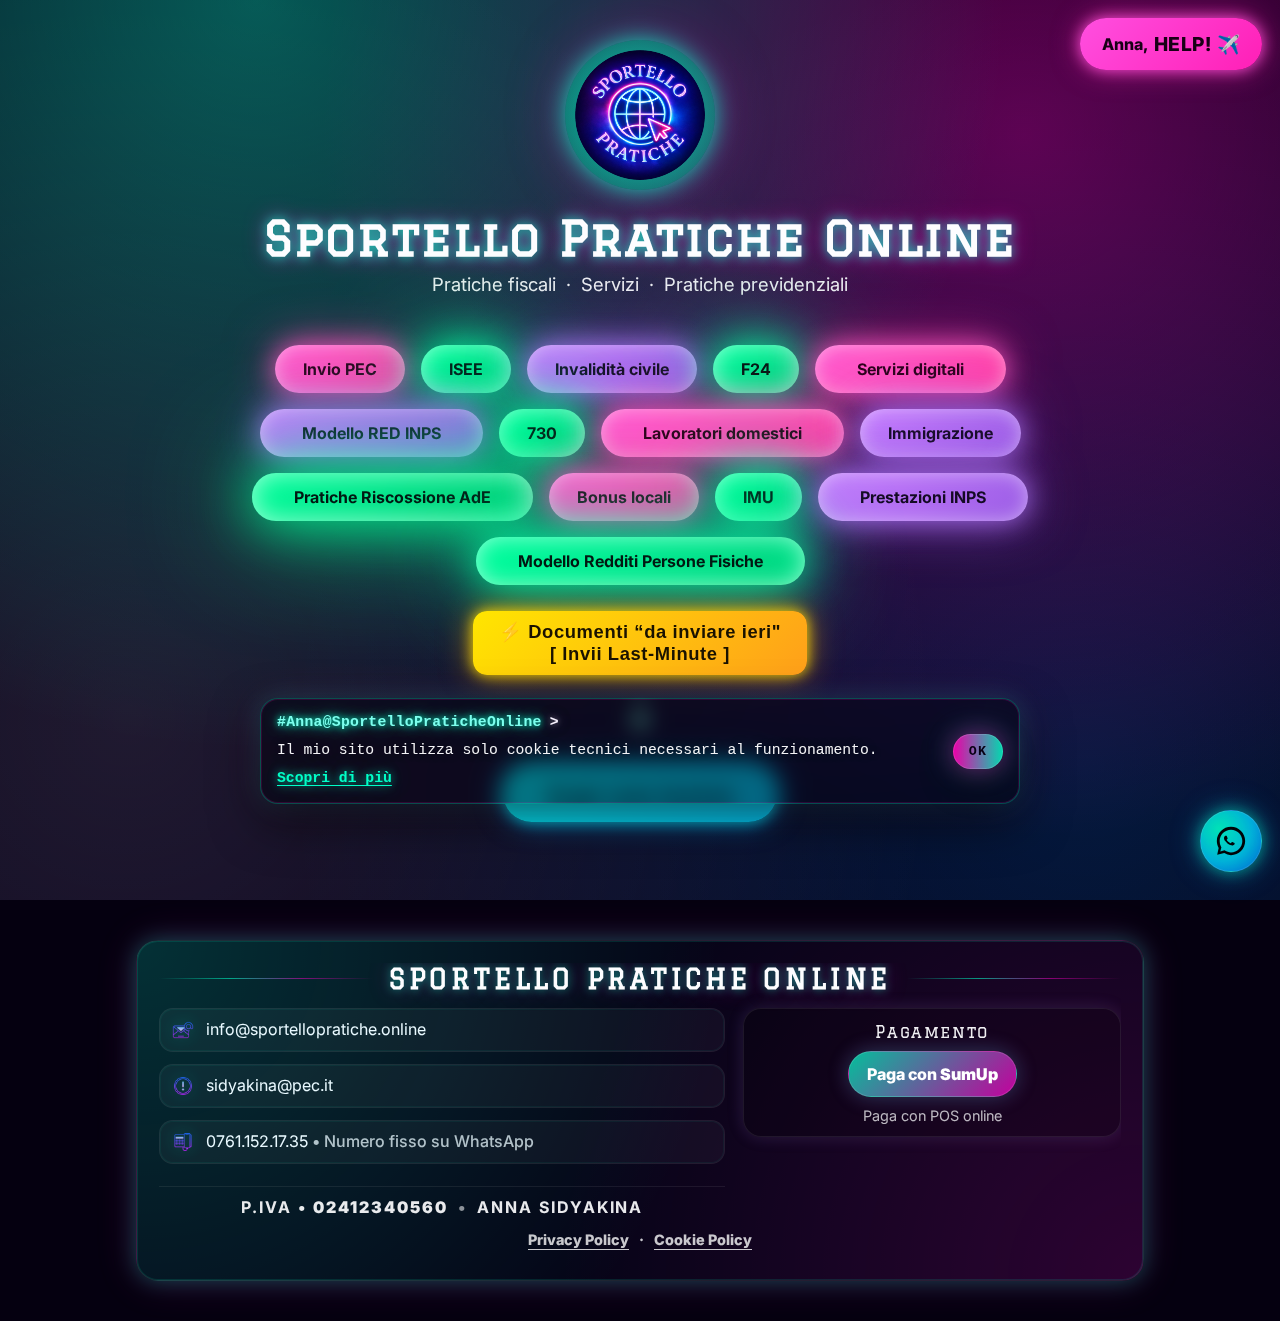
<file: index.html>
<!doctype html>
<html lang="it">
<head>
  <meta charset="UTF-8">

  <title>Sportello Pratiche Online | Pratiche fiscali, previdenziali e servizi digitali</title>

  <meta name="description" content="Sportello Pratiche Online: servizi fiscali, previdenziali e digitali. ISEE, 730, IMU, pratiche INPS, PEC e assistenza online ovunque tu sia.">
  <meta name="viewport" content="width=device-width, initial-scale=1.0">

  <!-- Font -->
  <link href="https://fonts.googleapis.com/css2?family=Graduate&family=Inter:wght@300;400;500;600&display=swap" rel="stylesheet">

  <!-- FAVICON -->
  <link rel="icon" href="/favicon.ico" sizes="any">
  <link rel="apple-touch-icon" href="/apple-touch-icon.png">
  <link rel="manifest" href="/site.webmanifest">
  <meta name="theme-color" content="#050010">

  <!-- CSS -->
  <link rel="stylesheet" href="style.css">
</head>

<body class="page-home">

  <!-- =========================================================
       COOKIE BANNER
       - HTML semplice + JS in fondo pagina.
       - Se già accettato: banner nascosto.
       ========================================================= -->
  <div id="cookie-banner" class="cookie-banner" role="region" aria-label="Cookie tecnici">
    <p class="cookie-line">
      <span class="cookie-prompt">#Anna@SportelloPraticheOnline</span>
      <span class="cookie-arrow">&gt;</span>
      <span class="cookie-msg">Il mio sito utilizza solo cookie tecnici necessari al funzionamento.</span>
      <a class="cookie-link" href="CookiePolicy.html">Scopri di più</a>
    </p>

    <button class="cookie-btn" id="cookie-accept" type="button">OK</button>
  </div>

  <!-- Sfondo fisso (non cliccabile) -->
  <div class="page-bg"></div>

  <main class="page">

    <!-- =========================================================
         HERO
         Attenzione: qui prima mancava la chiusura di .hero-ctas
         (</div>) e questo rompeva il DOM.
         ========================================================= -->
    <header class="hero" id="top">

      <!-- Link rapido alla pagina Anna-HELP -->
      <a class="annahelp-link" href="Anna-HELP.html" aria-label="Anna,HELP!✈️">
        <span class="annahelp-anna">Anna,</span>
        <span class="annahelp-help">HELP!</span>
        <span class="annahelp-plane">✈️</span>
      </a>

      <div class="logo-wrap">
        <div class="logo-circle">
          <img src="CC_20251216_203334.png" alt="Logo Sportello Pratiche Online" class="logo">
        </div>
      </div>

      <h1 class="hero-title">Sportello Pratiche Online</h1>

      <p class="hero-subtitle">
        Pratiche fiscali &nbsp;·&nbsp; Servizi &nbsp;·&nbsp; Pratiche previdenziali
      </p>

      <!-- =========================================================
           TEMPLATE “vecchio” (non visibile finché non lo usi via JS)
           Non rompe nulla: è un backup.
           ========================================================= -->
      <template id="pill-grid-old">
        <div class="pill-grid">
          <button class="pill pill-fiscale">ISEE</button>
          <button class="pill pill-fiscale f24">F24</button>
          <button class="pill pill-fiscale">730</button>
          <button class="pill pill-fiscale pill-wide">Modello Redditi Persone Fisiche</button>
          <button class="pill pill-fiscale">IMU</button>
          <button class="pill pill-fiscale pill-wide pill-riscossione">Pratiche Riscossione AdE</button>

          <button class="pill pill-previdenza">Invalidità civile</button>
          <button class="pill pill-previdenza pill-wide">Modello RED INPS</button>
          <button class="pill pill-previdenza pill-wide">Prestazioni INPS</button>
          <button class="pill pill-previdenza">Immigrazione</button>

          <button class="pill pill-servizi pill-wide">Lavoratori domestici</button>
          <button class="pill pill-servizi pill-wide">Servizi digitali</button>
          <button class="pill pill-servizi">Invio PEC</button>
          <button class="pill pill-servizi">Bonus locali</button>
        </div>
      </template>

      <!-- Pill grid “attiva” -->
      <div class="pill-grid">
        <button class="pill pill-servizi">Invio PEC</button>
        <button class="pill pill-fiscale">ISEE</button>
        <button class="pill pill-previdenza">Invalidità civile</button>

        <button class="pill pill-fiscale f24">F24</button>
        <button class="pill pill-servizi pill-wide">Servizi digitali</button>

        <button class="pill pill-previdenza pill-wide">Modello RED INPS</button>
        <button class="pill pill-fiscale">730</button>

        <button class="pill pill-servizi pill-wide">Lavoratori domestici</button>
        <button class="pill pill-previdenza">Immigrazione</button>

        <button class="pill pill-fiscale pill-wide pill-riscossione">Pratiche Riscossione AdE</button>

        <button class="pill pill-servizi">Bonus locali</button>
        <button class="pill pill-fiscale">IMU</button>

        <button class="pill pill-previdenza pill-wide">Prestazioni INPS</button>

        <button class="pill pill-fiscale pill-wide">Modello Redditi Persone Fisiche</button>
      </div>

      <!-- Bottone ISEE 2026 -->
      <button class="btn-isee2026" id="isee2026-btn" type="button">
     <span>⚡ Documenti “da inviare <strong>ieri"</strong><br>[ Invii Last-Minute ]</span>
      </button>


      <div class="hero-arrow">↓</div>

      <!-- CTA: prima mancava la chiusura </div> -->
      <div class="hero-ctas">
        <button class="btn-primary" id="btn-steps" type="button">
          Scopri come funziona
        </button>
      </div>

    </header>


    <!-- =========================================================
         SEZIONE: COME FUNZIONA (inizialmente nascosta)
         Qui prima avevi:
         - <section class="cta-phone"> NON chiusa
         - 1 </section> in più
         Ora è tutto annidato correttamente.
         ========================================================= -->
    <section id="come-funziona" class="section steps-section is-hidden">
      <h2>Come funziona</h2>

      <div class="terminal-box">
        <ul class="steps-list">
          <li>Descrivici il servizio di cui hai bisogno, contattandoci su WhatsApp;</li>
          <li>Ti invieremo l’elenco dei documenti necessari e il mandato da firmare, comunicando anche i tempi e la modalità della lavorazione;</li>
          <li>Invia la documentazione completa e firmata via e-mail o WhatsApp;</li>
          <li>Una volta verificato il materiale, procederemo alla lavorazione della pratica;</li>
          <li>Il pagamento avviene esclusivamente tramite link SumUp sicuro;</li>
          <li>Ricevi la pratica completata in formato digitale insieme alla relativa fattura.</li>
        </ul>
      </div>

      <div class="divider"></div>

      <!-- CTA TELEFONO -->
      <section class="cta-phone" aria-label="Contatti rapidi">
        <div class="cta-phone__number">0761.152.17.35</div>

        <div class="cta-phone__actions">
          <!-- CHIAMA -->
          <div class="cta-phone__item">
            <a href="tel:07611521735" class="cta-phone__icon" aria-label="Chiama">
              <img src="icons8-phone-40.png" alt="Chiama" />
            </a>
            <span class="cta-phone__label">Chiama</span>
          </div>

          <!-- WHATSAPP -->
          <div class="cta-phone__item">
            <a href="https://api.whatsapp.com/send?phone=3907611521735"
               class="cta-phone__icon"
               aria-label="WhatsApp"
               target="_blank"
               rel="noopener">
              <img src="icons8-whatsapp-40.png" alt="WhatsApp" />
            </a>
            <span class="cta-phone__label">WhatsApp</span>
          </div>
        </div>
      </section>

      <!-- ORARI -->
      <section class="section section-orari" id="orari">
        <h2>ORARI</h2>

        <div class="terminal-box terminal-box--orari">
          <ul class="orari-list">
            <li>
              <span class="orari-online">online</span>
              dal Lunedì al Venerdì 09:30–13:00
              <span class="orari-hash">#</span>
              15:00–18:00
            </li>

            <li>
              <span class="orari-online">online</span>
              il Sabato 10:30–12:30
            </li>
          </ul>
        </div>

        <div class="divider"></div>
      </section>
    </section>

<footer class="footer" id="contatti">
  <div class="footer-skin">

    <!-- =========================
         DESKTOP (orizzontale)
         ========================= -->
    <section class="footer-layout footer-layout--desktop">

      <div class="footer-head">
        <span class="footer-head__line"></span>
        <div class="footer-brand">SPORTELLO PRATICHE ONLINE</div>
        <span class="footer-head__line"></span>
      </div>

      <div class="footer-desktop-grid">

        <!-- CONTATTI -->
        <div class="footer-contacts" aria-label="Contatti">

          <a class="frow" href="mailto:info@sportellopratiche.online">
            <img class="fico" src="icons8-posta-elettronica-64.png" alt="">
            <span class="ftext">info@sportellopratiche.online</span>
          </a>

          <div class="frow">
            <img class="fico" src="per_pec_2.png" alt="">
            <span class="ftext">sidyakina@pec.it</span>
          </div>

          <a class="frow" href="tel:07611521735">
            <img class="fico" src="icons8-phone-40.png" alt="">
            <span class="ftext">0761.152.17.35 <span class="fsub">• Numero fisso su WhatsApp</span></span>
          </a>

          <div class="footer-bottomline">
            <span>P.IVA • <strong>02412340560</strong></span>
            <span class="dot">•</span>
            <span>ANNA SIDYAKINA</span>
          </div>

        </div>

        <!-- PAGAMENTO -->
        <div class="footer-paybox" aria-label="Pagamento">
          <div class="pay-title">Pagamento</div>

          <a class="sumup-btn" href="https://pay.sumup.com/b2c/QL1CLFXC" target="_blank" rel="noopener">
            Paga con&nbsp;<strong>SumUp</strong>
          </a>

          <div class="pay-hint">Paga con POS online</div>
        </div>

      </div>
    </section>


    <!-- =========================
         MOBILE (verticale)
         Ordine: INFO → PAGAMENTO → LEGAL
         ========================= -->
    <section class="footer-layout footer-layout--mobile">

      <!-- INFO -->
      <div class="footer-card footer-card--info">

        <div class="footer-brand footer-brand--mobile">SPORTELLO PRATICHE ONLINE</div>

        <div class="footer-mobile-grid">
          <div class="footer-mobile-lines">

          <div class="frow frow--flat frow--center">
  <span class="ftext"><strong>ANNA SIDYAKINA</strong></span>
</div>

<div class="frow frow--flat frow--center">
  <span class="ftext">P.IVA • <strong>02412340560</strong></span>
</div>

            <a class="frow frow--flat" href="mailto:info@sportellopratiche.online">
              <img class="fico" src="icons8-posta-elettronica-64.png" alt="">
              <span class="ftext">info@sportellopratiche.online</span>
            </a>

            <div class="frow frow--flat">
              <img class="fico" src="per_pec.png" alt="">
              <span class="ftext">sidyakina@pec.it</span>
            </div>

            <div class="frow frow--flat">
  <img class="fico" src="icons8-phone-40.png" alt="">

  <span class="ftext">
    <a class="ftext-link" href="tel:07611521735">0761.152.17.35</a>
    <a class="fsub-link" href="https://wa.me/3907611521735" target="_blank" rel="noopener">[su WhatsApp]</a>
  </span>


          </div>
        </div>

      </div>

      <!-- PAGAMENTO (sotto) -->
      <div class="footer-card footer-card--pay">
        <div class="pay-title">Pagamento</div>

        <a class="sumup-btn" href="https://pay.sumup.com/b2c/QL1CLFXC" target="_blank" rel="noopener">
          Paga con&nbsp;<strong>SumUp</strong>
        </a>

        <div class="pay-hint">Paga con POS online</div>
      </div>

      <!-- LEGAL (ultimo) -->
      <div class="footer-card footer-card--legal">
        <div class="legal-links">
          <a href="PrivacyPolicy.html">Privacy Policy</a>
          <span>·</span>
          <a href="CookiePolicy.html">Cookie Policy</a>
        </div>
      </div>

    </section>


    <!-- LEGAL DESKTOP-ONLY -->
    <div class="legal-links legal-links--desktop">
      <a href="PrivacyPolicy.html">Privacy Policy</a>
      <span>·</span>
      <a href="CookiePolicy.html">Cookie Policy</a>
    </div>

  </div>
</footer>

  </main>


  <!-- =========================================================
       SCRIPT 1: Toggle "Come funziona"
       ========================================================= -->
  <script>
    document.addEventListener('DOMContentLoaded', () => {
      const btnSteps = document.getElementById('btn-steps');
      const stepsSection = document.getElementById('come-funziona');

      if (btnSteps && stepsSection) {
        btnSteps.addEventListener('click', () => {
          if (stepsSection.classList.contains('is-hidden')) {
            stepsSection.classList.remove('is-hidden');
            stepsSection.classList.add('is-visible');
          }
          stepsSection.scrollIntoView({ behavior: 'smooth', block: 'start' });
        });
      }
    });
  </script>


  <!-- =========================================================
       POPUP ISEE
       (stesso HTML tuo, identico contenuto)
       ========================================================= -->
  <div class="isee-popup" id="isee-popup" aria-hidden="true">
    <div class="isee-box" role="dialog" aria-label="Documenti “da inviare ieri.">
      <h3>Documenti da inviare "ieri”.</h3>
      <p>
        <strong> Le richieste con scadenze ravvicinate o invii immediati</strong><br>
      (es. <strong>invio PEC, bandi, integrazioni documentali</strong>)
      possono essere gestite come servizio rapido su richiesta.</strong><br>
       
      </p>
      <p class="note"> Scrivimi su WhatsApp indicando <strong>Last-Minute</strong> e specificando Scadenza + Ufficio/Ente per preventivo.</p>
      <button class="close-popup" type="button">Chiudi</button>
    </div>
  </div>

  <!-- Script popup ISEE: reso “safe” (non crasha se manca qualcosa) -->
  <script>
    document.addEventListener('DOMContentLoaded', () => {
      const btn = document.getElementById('isee2026-btn');
      const popup = document.getElementById('isee-popup');
      const close = document.querySelector('.close-popup');

      if (!btn || !popup || !close) return;

      btn.addEventListener('click', () => {
        popup.style.display = 'flex';
        popup.setAttribute('aria-hidden', 'false');
      });

      close.addEventListener('click', () => {
        popup.style.display = 'none';
        popup.setAttribute('aria-hidden', 'true');
      });
    });
  </script>


  <!-- =========================================================
       SCRIPT COOKIE BANNER
       Spostato qui per pulizia e prevedibilità.
       ========================================================= -->
  <script>
    document.addEventListener("DOMContentLoaded", () => {
      const banner = document.getElementById("cookie-banner");
      const btn = document.getElementById("cookie-accept");
      const KEY = "cookieAccepted";

      if (!banner || !btn) return;

      // Se già accettato → non mostrare
      if (localStorage.getItem(KEY) === "1") {
        document.body.classList.remove("show-cookie");
        banner.style.display = "none";
        banner.classList.remove("is-hiding");
        return;
      }

      // Mostra banner
      document.body.classList.add("show-cookie");
      banner.style.display = "flex";

      // Click su OK
      btn.addEventListener("click", () => {
        banner.classList.add("is-hiding");

        setTimeout(() => {
          localStorage.setItem(KEY, "1");
          document.body.classList.remove("show-cookie");
          banner.style.display = "none";
          banner.classList.remove("is-hiding");
        }, 200);
      });
    });
  </script>


  <!-- =========================================================
       WHATSAPP FLOATING BUTTON (tuo, identico)
       ========================================================= -->
  <a
    class="wa-float"
    href="https://wa.me/3907611521735?text=Ciao%20Anna!%20Ti%20contatto%20da%20Sportello%20Pratiche%20Online."
    target="_blank"
    rel="noopener"
    aria-label="Scrivi su WhatsApp"
  >
    <span class="wa-float__pulse" aria-hidden="true"></span>
    <svg class="wa-float__icon" viewBox="0 0 32 32" aria-hidden="true" focusable="false">
      <path d="M19.11 17.7c-.25-.12-1.46-.72-1.69-.8-.23-.08-.4-.12-.57.12-.17.25-.65.8-.8.96-.15.17-.3.19-.55.06-.25-.12-1.06-.39-2.03-1.25-.75-.66-1.25-1.48-1.4-1.73-.15-.25-.02-.38.11-.5.11-.11.25-.3.38-.45.12-.15.17-.25.25-.42.08-.17.04-.31-.02-.43-.06-.12-.57-1.37-.78-1.88-.2-.48-.4-.42-.57-.42h-.49c-.17 0-.43.06-.66.31-.23.25-.86.84-.86 2.06s.88 2.39 1 2.55c.12.17 1.73 2.65 4.2 3.72.59.25 1.05.4 1.41.51.59.19 1.13.16 1.56.1.48-.07 1.46-.6 1.67-1.18.21-.58.21-1.08.15-1.18-.06-.1-.23-.17-.48-.3z"/>
      <path d="M16 2.67C8.64 2.67 2.67 8.64 2.67 16c0 2.35.62 4.56 1.71 6.48L3 29l6.69-1.75A13.27 13.27 0 0 0 16 29.33c7.36 0 13.33-5.97 13.33-13.33S23.36 2.67 16 2.67zm0 24.04c-2.1 0-4.05-.62-5.7-1.69l-.41-.25-3.97 1.04 1.06-3.87-.27-.4A10.63 10.63 0 0 1 5.33 16C5.33 10.1 10.1 5.33 16 5.33S26.67 10.1 26.67 16 21.9 26.71 16 26.71z"/>
    </svg>
  </a>

</body>
</html>
</file>
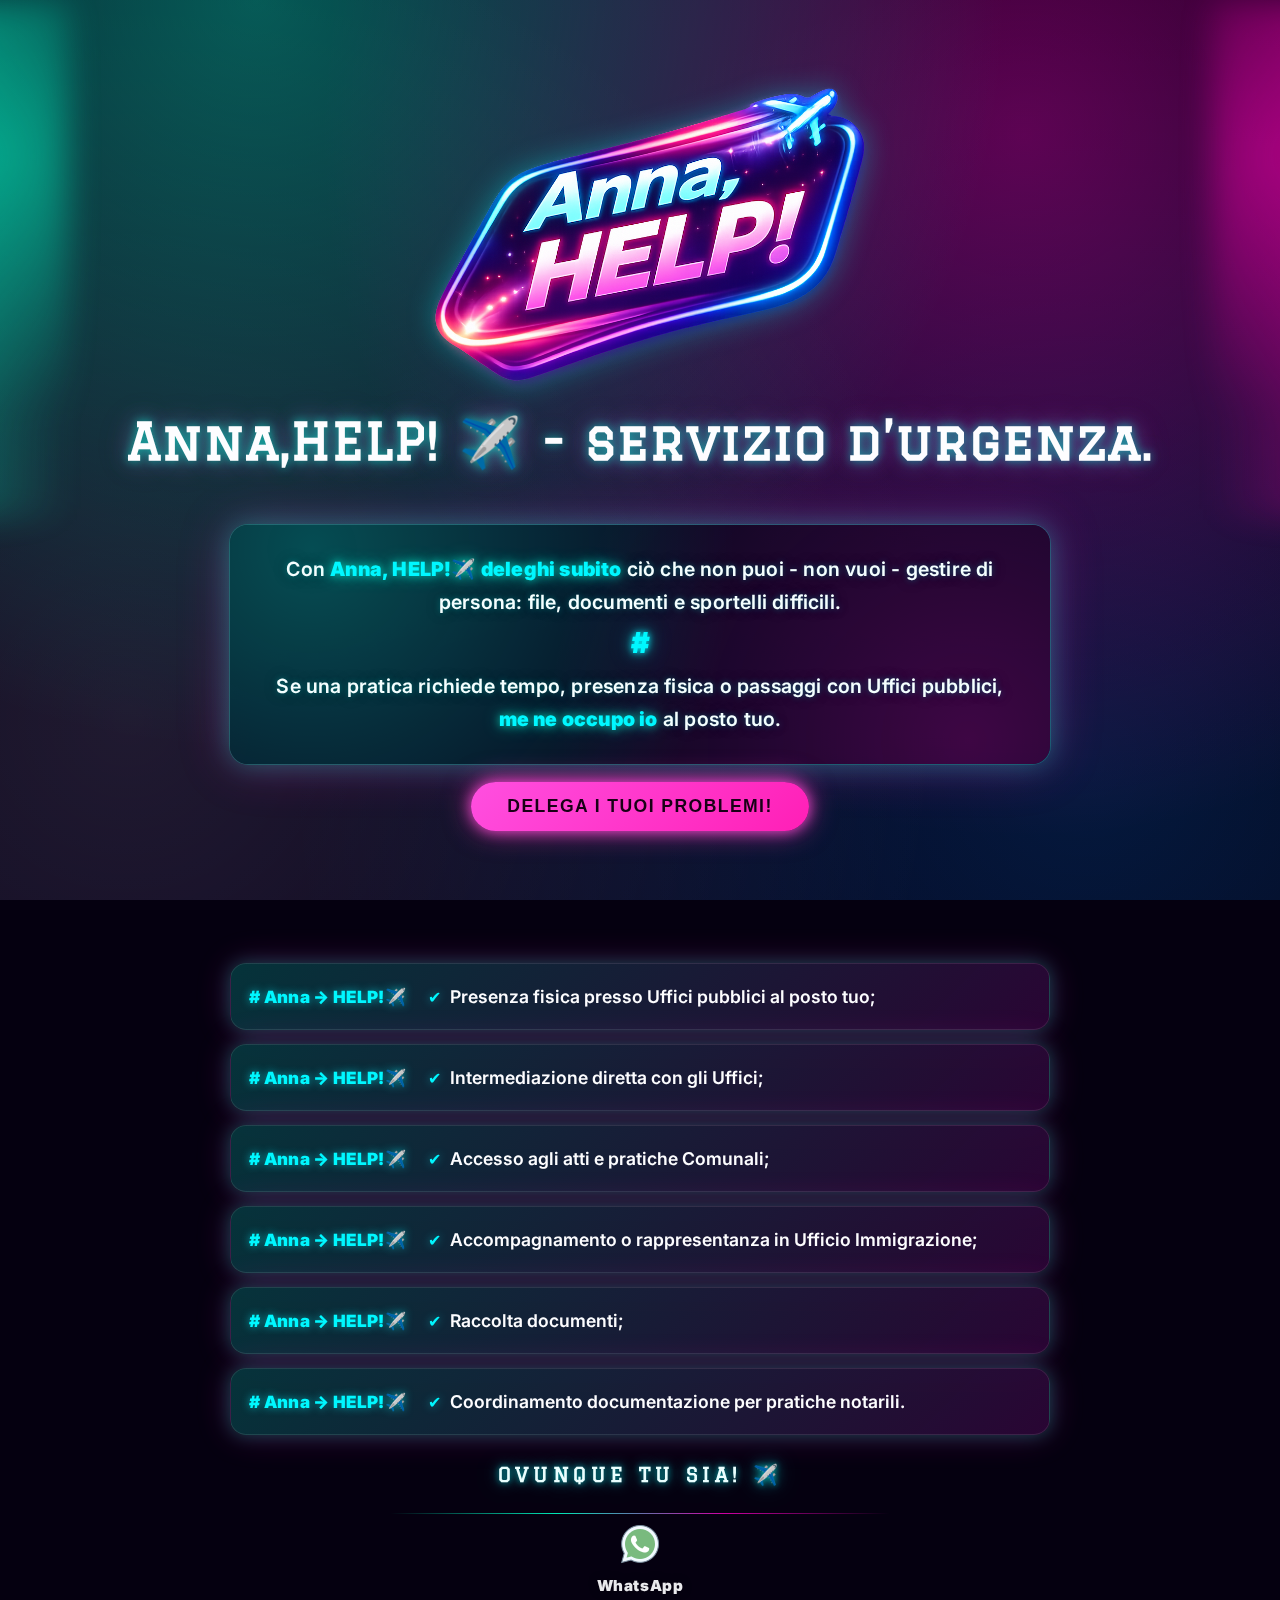
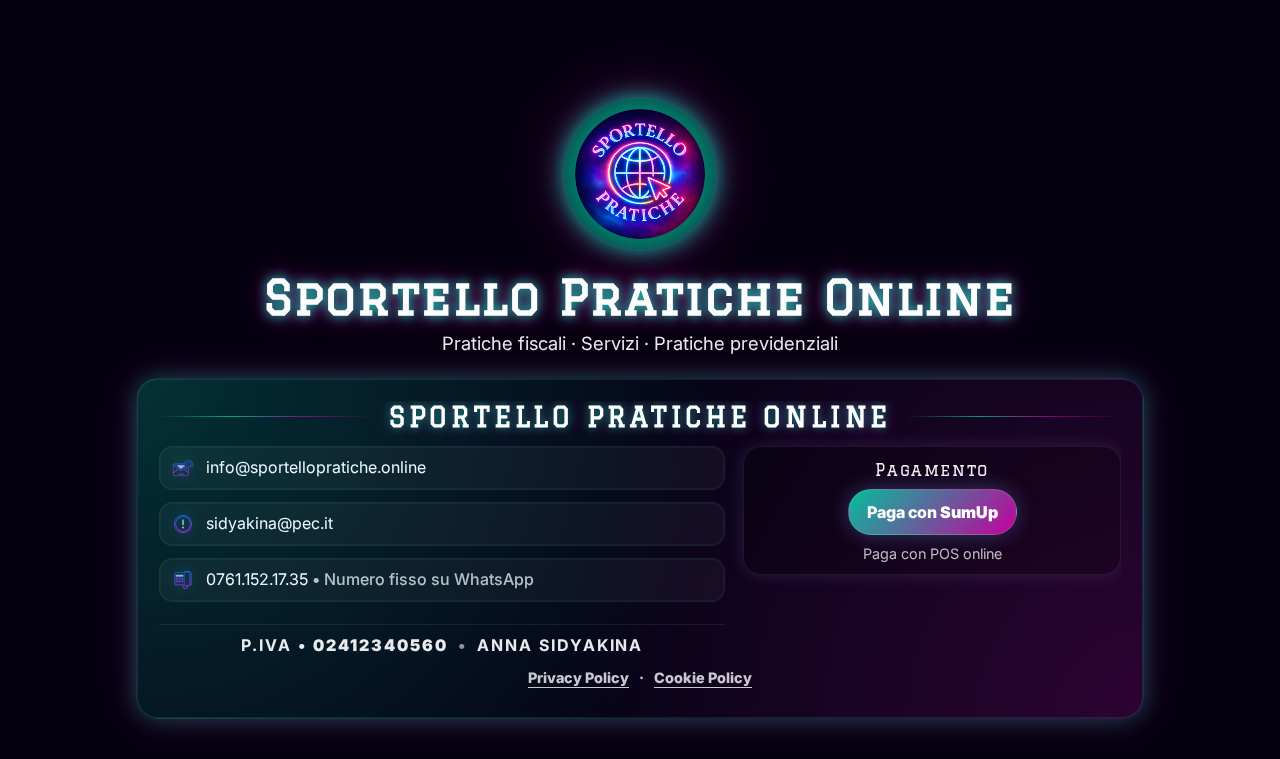
<file: Anna-HELP.html>
<!DOCTYPE html>
<html lang="it">
<head>
  <meta charset="UTF-8">
<title>Anna, HELP! | Servizio urgente pratiche e assistenza online</title>

<meta name="description" content="Anna, HELP! è il servizio urgente di Sportello Pratiche Online. Delega pratiche, documenti e sportelli difficili: io mi muovo al posto tuo, ovunque tu sia.">  <meta name="viewport" content="width=device-width, initial-scale=1.0">

  <link href="https://fonts.googleapis.com/css2?family=Graduate&family=Inter:wght@300;400;500;600&display=swap" rel="stylesheet">
  <link rel="stylesheet" href="style.css">
</head>

<body class="page-annahelp">
  <div class="page-bg"></div>

  <main class="page annahelp-page">

    <!-- IMMAGINE EVENTO ANNA HELP -->
    <section class="annahelp-hero-image">
      <img src="AHH.png"
           alt="Anna, HELP! servizio d'urgenza"
           class="annahelp-hero-img">
    </section>


    <!-- CONTENUTO -->
<section class="section anna-section" id="annahelp-section">

<h2 class="annahelp-title">
  <span class="t1">Anna,HELP! ✈️ - servizio d’urgenza.</span>
</h2>

<!-- BOX VETRO: 2 righe separate dal cancelletto -->
<div class="annahelp-glass annahelp-desc-box">
  <p class="annahelp-desc">
    Con <strong>Anna, HELP!✈️</strong> <strong>deleghi subito</strong> ciò che non puoi - non vuoi - gestire
     di persona: file, documenti e sportelli difficili.
  </p>

  <div class="annahelp-sep">#</div>

  <p class="annahelp-desc">
    Se una pratica richiede tempo, presenza fisica o passaggi con
    Uffici pubblici,<br> <strong>me ne occupo io</strong> al posto tuo.
  </p>
</div>

<!-- BOTTONE (finto) che scrolla all'elenco -->
<button class="btn-secondary annahelp-toggle" id="btn-annahelp" type="button">
  DELEGA I TUOI PROBLEMI!
</button>

<!-- ELENCO PUNTATO: WRAPPER per lo scroll -->
<div id="annahelp-list">

  <div class="annahelp-glass annahelp-card">
    <span class="annahelp-prompt"># Anna → HELP!✈️</span>
    <div class="annahelp-line">
      <span class="annahelp-check">✔</span>
      <span>Presenza fisica presso Uffici pubblici al posto tuo;</span>
    </div>
  </div>

  <div class="annahelp-glass annahelp-card">
    <span class="annahelp-prompt"># Anna → HELP!✈️</span>
    <div class="annahelp-line">
      <span class="annahelp-check">✔</span>
      <span>Intermediazione diretta con gli Uffici;</span>
    </div>
  </div>

  <div class="annahelp-glass annahelp-card">
    <span class="annahelp-prompt"># Anna → HELP!✈️</span>
    <div class="annahelp-line">
      <span class="annahelp-check">✔</span>
      <span>Accesso agli atti e pratiche Comunali;</span>
    </div>
  </div>

  <div class="annahelp-glass annahelp-card">
    <span class="annahelp-prompt"># Anna → HELP!✈️</span>
    <div class="annahelp-line">
      <span class="annahelp-check">✔</span>
      <span>Accompagnamento o rappresentanza in Ufficio Immigrazione;</span>
    </div>
  </div>

  <div class="annahelp-glass annahelp-card">
    <span class="annahelp-prompt"># Anna → HELP!✈️</span>
    <div class="annahelp-line">
      <span class="annahelp-check">✔</span>
      <span>Raccolta documenti;</span>
    </div>
  </div>

  <div class="annahelp-glass annahelp-card">
    <span class="annahelp-prompt"># Anna → HELP!✈️</span>
    <div class="annahelp-line">
      <span class="annahelp-check">✔</span>
      <span>Coordinamento documentazione per pratiche notarili.</span>
    </div>
  </div>

</div>


      <p class="anna-bottom"><strong>Ovunque tu sia! ✈️</strong></p>
      
    <div class="divider"></div>
    
    <!-- WHATSAPP -->
          <div class="cta-phone__item">
            <a href="https://api.whatsapp.com/send?phone=3907611521735&text=Anna,%20HELP!"
               class="cta-phone__icon"
               aria-label="WhatsApp"
               target="_blank"
               rel="noopener">
              <img src="icons8-whatsapp-40.png" alt="WhatsApp" />
            </a>
            <span class="cta-phone__label">WhatsApp</span>
          </div>
        </div>



    </section>

<!-- WhatsApp floating button (no script esterni) -->


    <!-- HERO SITO (FIRMA) SOPRA IL FOOTER -->
    <header class="hero">
      <div class="logo-wrap">
        <a href="index.html" aria-label="Torna alla home">
          <div class="logo-circle">
            <img src="CC_20251216_203854.png"
                 alt="Logo Sportello Pratiche Online"
                 class="logo">
          </div>
        </a>
      </div>

      <h1 class="hero-title">Sportello Pratiche Online</h1>

      <p class="hero-subtitle">
        Pratiche fiscali · Servizi · Pratiche previdenziali
      </p>
    </header>

    <footer class="footer" id="contatti">
  <div class="footer-skin">

    <!-- =========================
         DESKTOP (orizzontale)
         ========================= -->
    <section class="footer-layout footer-layout--desktop">

      <div class="footer-head">
        <span class="footer-head__line"></span>
        <div class="footer-brand">SPORTELLO PRATICHE ONLINE</div>
        <span class="footer-head__line"></span>
      </div>

      <div class="footer-desktop-grid">

        <!-- CONTATTI -->
        <div class="footer-contacts" aria-label="Contatti">

          <a class="frow" href="mailto:info@sportellopratiche.online">
            <img class="fico" src="icons8-posta-elettronica-64.png" alt="">
            <span class="ftext">info@sportellopratiche.online</span>
          </a>

          <div class="frow">
            <img class="fico" src="per_pec_2.png" alt="">
            <span class="ftext">sidyakina@pec.it</span>
          </div>

          <a class="frow" href="tel:07611521735">
            <img class="fico" src="icons8-phone-40.png" alt="">
            <span class="ftext">0761.152.17.35 <span class="fsub">• Numero fisso su WhatsApp</span></span>
          </a>

          <div class="footer-bottomline">
            <span>P.IVA • <strong>02412340560</strong></span>
            <span class="dot">•</span>
            <span>ANNA SIDYAKINA</span>
          </div>

        </div>

        <!-- PAGAMENTO -->
        <div class="footer-paybox" aria-label="Pagamento">
          <div class="pay-title">Pagamento</div>

          <a class="sumup-btn" href="https://pay.sumup.com/b2c/QL1CLFXC" target="_blank" rel="noopener">
            Paga con&nbsp;<strong>SumUp</strong>
          </a>

          <div class="pay-hint">Paga con POS online</div>
        </div>

      </div>
    </section>


    <!-- =========================
         MOBILE (verticale)
         Ordine: INFO → PAGAMENTO → LEGAL
         ========================= -->
    <section class="footer-layout footer-layout--mobile">

      <!-- INFO -->
      <div class="footer-card footer-card--info">

        <div class="footer-brand footer-brand--mobile">SPORTELLO PRATICHE ONLINE</div>

        <div class="footer-mobile-grid">
          <div class="footer-mobile-lines">

          <div class="frow frow--flat frow--center">
  <span class="ftext"><strong>ANNA SIDYAKINA</strong></span>
</div>

<div class="frow frow--flat frow--center">
  <span class="ftext">P.IVA • <strong>02412340560</strong></span>
</div>

            <a class="frow frow--flat" href="mailto:info@sportellopratiche.online">
              <img class="fico" src="icons8-posta-elettronica-64.png" alt="">
              <span class="ftext">info@sportellopratiche.online</span>
            </a>

            <div class="frow frow--flat">
              <img class="fico" src="per_pec.png" alt="">
              <span class="ftext">sidyakina@pec.it</span>
            </div>

            <div class="frow frow--flat">
  <img class="fico" src="icons8-phone-40.png" alt="">

  <span class="ftext">
    <a class="ftext-link" href="tel:07611521735">0761.152.17.35</a>
    <a class="fsub-link" href="https://wa.me/3907611521735" target="_blank" rel="noopener">[su WhatsApp]</a>
  </span>


          </div>
        </div>

      </div>

      <!-- PAGAMENTO (sotto) -->
      <div class="footer-card footer-card--pay">
        <div class="pay-title">Pagamento</div>

        <a class="sumup-btn" href="https://pay.sumup.com/b2c/QL1CLFXC" target="_blank" rel="noopener">
          Paga con&nbsp;<strong>SumUp</strong>
        </a>

        <div class="pay-hint">Paga con POS online</div>
      </div>

      <!-- LEGAL (ultimo) -->
      <div class="footer-card footer-card--legal">
        <div class="legal-links">
          <a href="PrivacyPolicy.html">Privacy Policy</a>
          <span>·</span>
          <a href="CookiePolicy.html">Cookie Policy</a>
        </div>
      </div>

    </section>


    <!-- LEGAL DESKTOP-ONLY -->
    <div class="legal-links legal-links--desktop">
      <a href="PrivacyPolicy.html">Privacy Policy</a>
      <span>·</span>
      <a href="CookiePolicy.html">Cookie Policy</a>
    </div>

  </div>
</footer>


  </main>

<script>
document.addEventListener('DOMContentLoaded', () => {
  const btn = document.getElementById('btn-annahelp');
  const list = document.getElementById('annahelp-list');

  if (btn && list) {
    btn.addEventListener('click', () => {
      list.scrollIntoView({ behavior: 'smooth', block: 'start' });
    });
  }
});
</script>

</body>
</html>
</file>
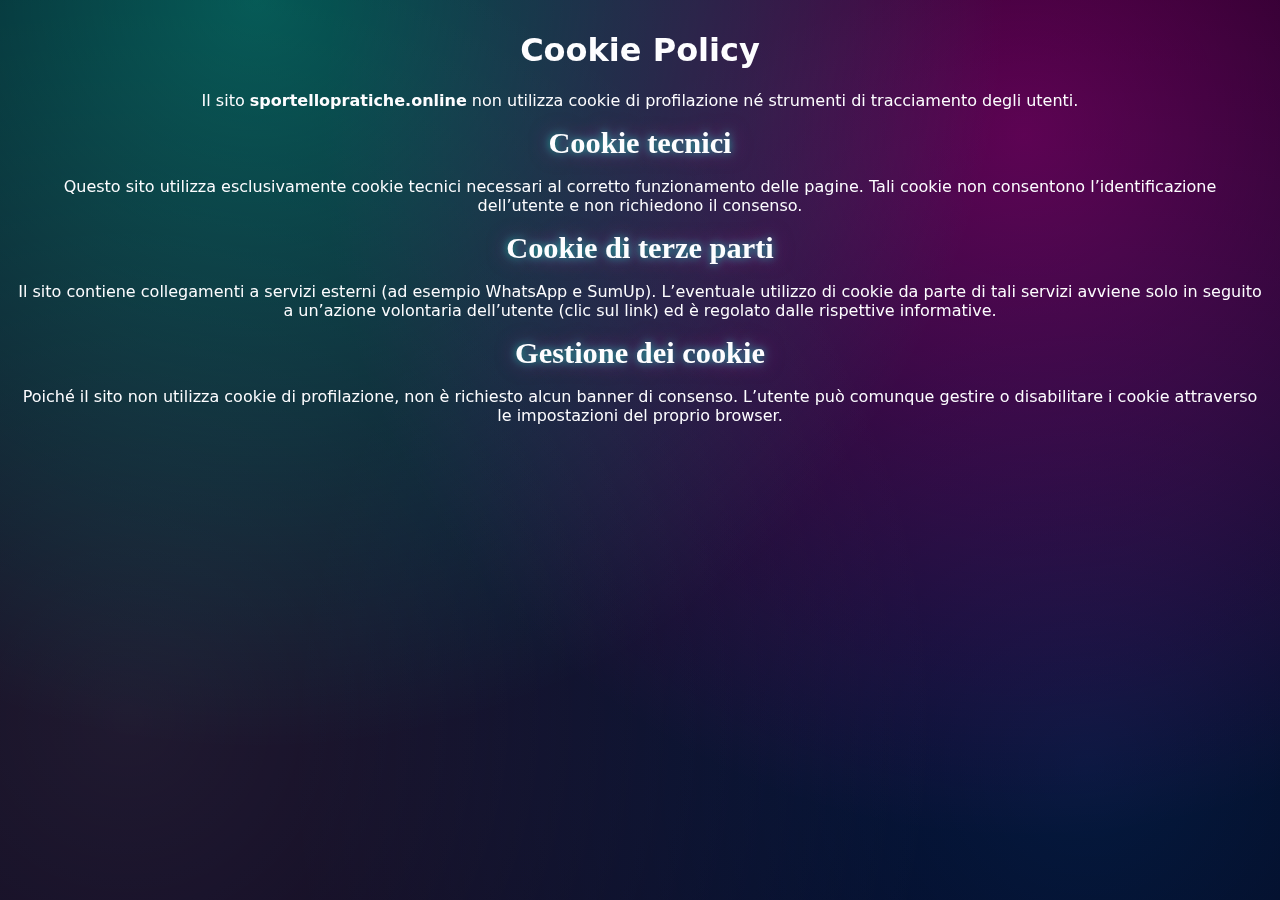
<file: CookiePolicy.html>
<!DOCTYPE html>
<html lang="it">
<head>
  <meta charset="UTF-8">
  <title>Cookie Policy – Sportello Pratiche Online</title>
  <meta name="viewport" content="width=device-width, initial-scale=1.0">
  <link rel="stylesheet" href="style.css">
</head>

<body>
  <div class="page-bg"></div>

  <main class="page section">
    <h1>Cookie Policy</h1>

    <p>
      Il sito <strong>sportellopratiche.online</strong> non utilizza cookie di
      profilazione né strumenti di tracciamento degli utenti.
    </p>

    <h2>Cookie tecnici</h2>
    <p>
      Questo sito utilizza esclusivamente cookie tecnici necessari al corretto
      funzionamento delle pagine. 
      Tali cookie non consentono l’identificazione dell’utente e non richiedono il consenso.
    </p>

    <h2>Cookie di terze parti</h2>
    <p>
      Il sito contiene collegamenti a servizi esterni (ad esempio WhatsApp e
      SumUp). L’eventuale utilizzo di cookie da parte di tali servizi avviene
      solo in seguito a un’azione volontaria dell’utente (clic sul link) ed è
      regolato dalle rispettive informative.
    </p>

    <h2>Gestione dei cookie</h2>
    <p>
      Poiché il sito non utilizza cookie di profilazione, non è richiesto
      alcun banner di consenso. L’utente può comunque gestire o disabilitare
      i cookie attraverso le impostazioni del proprio browser.
    </p>
  </main>
</body>
</html>
</file>
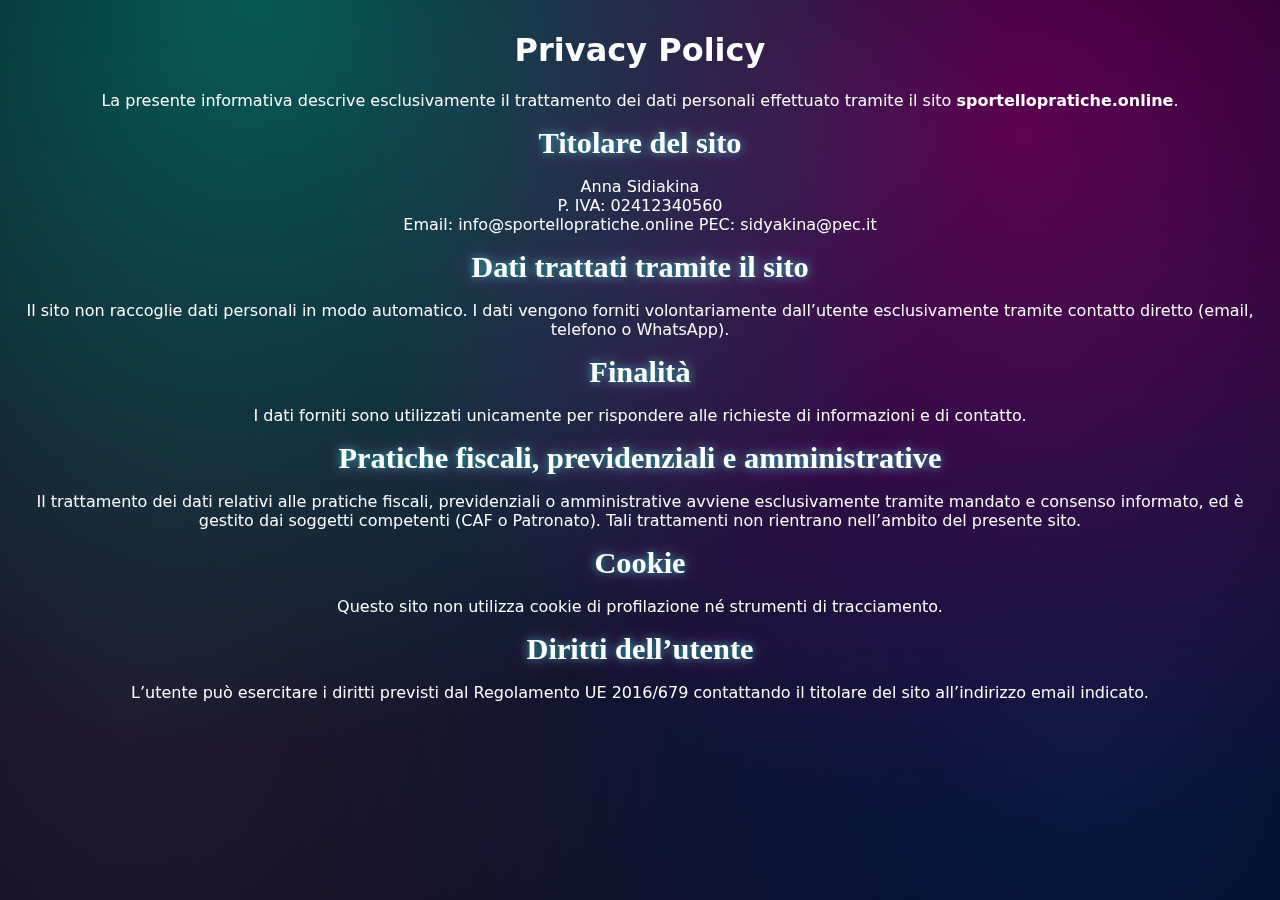
<file: PrivacyPolicy.html>
<!DOCTYPE html>
<html lang="it">
<head>
  <meta charset="UTF-8">
  <title>Privacy Policy – Sportello Pratiche Online</title>
  <meta name="viewport" content="width=device-width, initial-scale=1.0">
  <link rel="stylesheet" href="style.css">
</head>

<body>
  <div class="page-bg"></div>

  <main class="page section">
    <h1>Privacy Policy</h1>

    <p>
      La presente informativa descrive esclusivamente il trattamento dei dati
      personali effettuato tramite il sito <strong>sportellopratiche.online</strong>.
    </p>

    <h2>Titolare del sito</h2>
    <p>
      Anna Sidiakina<br>
      P. IVA: 02412340560<br>
      Email: info@sportellopratiche.online
      PEC: sidyakina@pec.it
    </p>

    <h2>Dati trattati tramite il sito</h2>
    <p>
      Il sito non raccoglie dati personali in modo automatico.
      I dati vengono forniti volontariamente dall’utente esclusivamente
      tramite contatto diretto (email, telefono o WhatsApp).
    </p>

    <h2>Finalità</h2>
    <p>
      I dati forniti sono utilizzati unicamente per rispondere alle richieste
      di informazioni e di contatto.
    </p>

    <h2>Pratiche fiscali, previdenziali e amministrative</h2>
    <p>
      Il trattamento dei dati relativi alle pratiche fiscali, previdenziali
      o amministrative avviene esclusivamente tramite mandato e consenso
      informato, ed è gestito dai soggetti competenti (CAF o Patronato).
      Tali trattamenti non rientrano nell’ambito del presente sito.
    </p>

    <h2>Cookie</h2>
    <p>
      Questo sito non utilizza cookie di profilazione né strumenti di tracciamento.
    </p>

    <h2>Diritti dell’utente</h2>
    <p>
      L’utente può esercitare i diritti previsti dal Regolamento UE 2016/679
      contattando il titolare del sito all’indirizzo email indicato.
    </p>
  </main>
</body>
</html>
</file>
<file: style.css>
/* =========================================================
   Sportello Pratiche Online — style.css (CLEANED / CHIRURGICO)
   Obiettivo: stessa estetica neon Garuda, ma CSS stabile:
   - rimossi override duplicati / sperimentali
   - corretti errori di sintassi che rompevano il parsing
   - cookie banner cliccabile + si chiude
   - Anna, HELP! non sovrappone la hero su mobile
   - WhatsApp floating sempre bottom-right
   ========================================================= */
/* =====================================================================
   🧭 MAPPA / ORDINE LOGICO (SOLO COMMENTI) — NON CAMBIA LA GRAFICA
   ---------------------------------------------------------------------
   01) FONDAMENTA GLOBALI    : :root, reset, body, sfondo Garuda (.page-bg)
   02) STRUTTURA CONDIVISA   : .page, .section, headings, show/hide, animazioni
   03) HERO + CTA (COMUNI)   : home + AnnaHelp (logo, titoli, bottoni, ISEE popup)
   04) HOME (COMPONENTI)     : terminal “Come funziona”, pill grid + palette, CTA telefono, orari
   05) PAGINA ANNA HELP      : hero badge, intro, glass, card list, payoff, micro-fix dedicati
   06) PAGINE LEGALI         : Cookie/Privacy (stesse regole, solo allineamenti mirati)
   07) PAGINA 404            : box, typography, bottone back-home
   08) FOOTER                : layout desktop/mobile, contatti, SumUp, legal links, prompt terminale
   09) UI FLOAT              : WhatsApp floating + Cookie banner
   10) RESPONSIVE & HOTFIX   : media query + override (devono stare “dopo” per la cascade)
   ---------------------------------------------------------------------
   ⚠️ Nota tecnica: in CSS l’ordine conta. Qui ho aggiunto TITOLI/COMMENTI
   e ho marcato i blocchi “HOTFIX/OVERRIDE” che DEVONO restare in fondo
   perché sovrascrivono intenzionalmente le regole base.
   ===================================================================== */


/* =====================================================================
   01) FONDAMENTA GLOBALI — variabili, reset, body, sfondo Garuda
   ===================================================================== */

/* -------------------- BASE / SFONDO -------------------- */

:root{
  --bg0:#050010;
  --bg1:#0b0018;
  --bg2:#1a0030;

  --txt:#fdfdff;

  --cyan:#00f7ff;
  --cyan2:#00f7d2;
  --pink:#ff1fb6;
  --pink2:#ff4fe0;
  --yellow:#ffe600;
}

*{ box-sizing:border-box; }

html, body{ height:100%; }

body{
  margin:0;
  font-family:'Inter', system-ui, -apple-system, BlinkMacSystemFont, sans-serif;
  color:var(--txt);
  background:var(--bg0);
  overflow-x:hidden;
}

.page-bg{
  position:fixed;
  inset:0;
  pointer-events:none;
  z-index:-1;

  background:
    radial-gradient(circle at 20% 0%, rgba(0, 255, 200, 0.35), transparent 55%),
    radial-gradient(circle at 80% 15%, rgba(255, 0, 180, 0.35), transparent 55%),
    radial-gradient(circle at 10% 80%, rgba(255, 255, 80, 0.25), transparent 55%),
    radial-gradient(circle at 85% 80%, rgba(120, 80, 255, 0.35), transparent 55%),
    linear-gradient(145deg, var(--bg1), var(--bg2) 40%, #070017 80%);
}

.page{
  min-height:100vh;
}

/* blocca qualsiasi “sbordo” laterale accidentale */
.page, main, section{ overflow-x:hidden; }

/* =====================================================================
   03) HERO + CTA (HOME + ANNAHELP) — logo, titoli, bottoni, popup ISEE
   ===================================================================== */

/* -------------------- HERO (HOME + ANNAHELP) -------------------- */

.hero{
  padding:32px 16px 40px;
  text-align:center;

  display:flex;
  flex-direction:column;
  align-items:center;
  gap:0;
}

/* link grande Anna,HELP!✈️ (è un <a>, non un button) */
.annahelp-link{
  display:inline-flex;
  align-items:center;
  gap:6px;

  /* su desktop sta a destra, ma non overlay */
  align-self:flex-end;
  width:fit-content;
  margin:0 0 14px auto;

  padding:14px 22px;
  border-radius:999px;
  text-decoration:none;

  background:linear-gradient(135deg, var(--pink2), var(--pink));
  color:#190016;

  font-weight:800;
  box-shadow:
    0 0 14px rgba(255, 80, 220, 0.85),
    0 0 28px rgba(255, 50, 180, 0.65);

  transition: transform .12s ease, filter .12s ease;
}
.annahelp-link:hover{
  filter:brightness(1.07);
  transform:translateY(-2px) scale(1.02);
}
.annahelp-anna{ font-size:1rem; }
.annahelp-help{ font-size:1.2rem; letter-spacing:.5px; }
.annahelp-plane{ font-size:1.15rem; }

/* logo */
.logo-wrap{
  display:flex;
  justify-content:center;
  margin-top:8px;
}
.logo-circle{
  width:150px;
  height:150px;
  border-radius:50%;
  padding:10px;

  background:radial-gradient(circle, rgba(0,255,200,.9), rgba(0,180,150,.25));
  box-shadow:
    0 0 25px rgba(0,255,200,.8),
    0 0 60px rgba(255,0,200,.35);

  display:flex;
  align-items:center;
  justify-content:center;
}
.logo{
  max-width:100%;
  max-height:100%;
  border-radius:50%;
}

/* titoli */
.hero-title{
  font-family:'Graduate', serif;
  font-size:2.6rem;
  margin:20px 0 8px;
  letter-spacing:1px;
  text-shadow:
    0 0 12px rgba(0,255,200,.9),
    0 0 22px rgba(255,0,200,.7);
}
.hero-subtitle{
  font-size:1.05rem;
  opacity:.92;
  margin:0;
}

/* CTA area (home) */
.hero-ctas{
  margin-top:22px;
  margin-bottom:52px;
  display:flex;
  flex-direction:column;
  align-items:center;
  gap:18px;
}

.hero-arrow{
  font-size:2.2rem;
  margin-top:10px;
  color:#7CFFDC;
  text-shadow:
    0 0 8px rgba(124,255,220,.6),
    0 0 16px rgba(124,255,220,.4);
  animation:pulseDown 1.6s infinite;
}
@keyframes pulseDown{
  0%{ transform:translateY(0); opacity:.6; }
  50%{ transform:translateY(6px); opacity:1; }
  100%{ transform:translateY(0); opacity:.6; }
}

.btn-primary,
.btn-secondary{
  border-radius:999px;
  border:none;
  font-weight:700;
  font-size:1rem;
  padding:12px 30px;
  cursor:pointer;
  transition: transform .12s ease, box-shadow .12s ease, filter .12s ease;
}

.btn-primary{
  padding:18px 44px;
  font-size:1.12rem;
  font-weight:800;

  background:linear-gradient(135deg, var(--cyan), #00d0ff);
  color:#001018;

  box-shadow:
    0 0 14px rgba(0,242,255,.9),
    0 0 28px rgba(0,160,255,.7);
}
.btn-primary:hover{
  transform:translateY(-1px);
  filter:brightness(1.05);
}

.btn-secondary{
  background:linear-gradient(135deg, var(--pink2), var(--pink));
  color:#190016;
  box-shadow:
    0 0 14px rgba(255,80,220,.85),
    0 0 28px rgba(255,50,180,.65);
}

/* bottone ISEE */
.btn-isee2026{
  margin-top:26px;
  margin-bottom:10px;

  width:fit-content;

  display:inline-flex;
  align-items:center;
  gap:10px;

  padding:10px 26px;
  border-radius:14px;
  font-weight:900;
  font-size:1.15rem;
  letter-spacing:.6px;

  background:linear-gradient(135deg, var(--yellow), #ff9f1a);
  color:#1a1200;

  box-shadow:
    0 0 14px rgba(255,230,0,.9),
    0 0 32px rgba(255,160,0,.65);

  border:none;
  cursor:pointer;

  animation: iseePulse 2.2s infinite;
  position:relative;
  z-index:5;
}
.btn-isee2026:hover{
  transform:scale(1.06);
  box-shadow:
    0 0 20px rgba(255,230,0,1),
    0 0 46px rgba(255,160,0,.85);
}
.btn-isee2026:active{ transform:scale(.98); }

@keyframes iseePulse{
  0%{
    box-shadow:
      0 0 14px rgba(255,230,0,.8),
      0 0 32px rgba(255,160,0,.6);
  }
  50%{
    box-shadow:
      0 0 22px rgba(255,230,0,1),
      0 0 48px rgba(255,160,0,.85);
  }
  100%{
    box-shadow:
      0 0 14px rgba(255,230,0,.8),
      0 0 32px rgba(255,160,0,.6);
  }
}

/* popup ISEE */
.isee-popup{
  position:fixed;
  inset:0;
  display:none;
  align-items:center;
  justify-content:center;
  z-index:9999;

  background:rgba(8,12,28,.35);
  backdrop-filter:blur(18px);
  -webkit-backdrop-filter:blur(18px);
}
.isee-box{
  background:linear-gradient(180deg, rgba(20,30,70,.65), rgba(10,15,40,.55));
  backdrop-filter:blur(20px);
  -webkit-backdrop-filter:blur(20px);

  border-radius:22px;
  padding:26px;
  width:min(420px, 90%);
  text-align:center;
  color:#eaf6ff;

  box-shadow:
    0 0 0 1px rgba(255,255,255,.08),
    0 30px 80px rgba(0,0,0,.6);
}
.close-popup{
  margin-top:18px;
  padding:10px 22px;
  border-radius:999px;
  border:none;
  background:#1de9b6;
  color:#002b24;
  font-weight:700;
  cursor:pointer;
}

@media (prefers-reduced-motion: reduce){
  .btn-isee2026{ animation:none; }
  .hero-arrow{ animation:none; }
}

/* =====================================================================
   02) STRUTTURA CONDIVISA — sezioni, H2, animazioni show/hide
   ===================================================================== */

/* -------------------- SEZIONI -------------------- */

.section{
  padding:10px 18px 32px;
  text-align:center;
}

.section h2{
  font-family:'Graduate', serif;
  font-size:1.9rem;
  margin:8px 0 12px;
  text-shadow:
    0 0 10px rgba(0,255,200,.7),
    0 0 20px rgba(255,0,200,.5);
}

/* visibilità sezioni */
.is-hidden{ display:none; opacity:0; }
.is-visible{ display:block; animation:fadeInUp .45s ease-out forwards; }
@keyframes fadeInUp{
  from{ opacity:0; transform:translateY(12px); }
  to{ opacity:1; transform:translateY(0); }
}

/* =====================================================================
   04A) HOME — “COME FUNZIONA” (terminal-style) + steps list
   ===================================================================== */

/* -------------------- COME FUNZIONA (terminal-style) -------------------- */

.steps-section{ margin-top:8px; }

.terminal-box{
  margin:18px auto 0;
  max-width:760px;
  padding:18px 16px;
  border-radius:14px;

  background:
    radial-gradient(circle at 0% 0%, rgba(0,255,200,.3), transparent 50%),
    radial-gradient(circle at 100% 100%, rgba(255,0,200,.25), transparent 55%),
    rgba(5,5,25,.88);

  box-shadow:
    0 0 22px rgba(0,255,200,.55),
    0 0 40px rgba(255,0,200,.35);

  text-align:left;
  font-family:"JetBrains Mono","Fira Code", monospace;

  font-size:1.08rem;   /* ⬅️ PIÙ GRANDE */
  line-height:1.65;    /* ⬅️ PIÙ RESPIRO */
}

.steps-list{
  list-style:none;
  margin:0;
  padding:0;
}

.steps-list li{
  position:relative;
  margin:20px 0;
  padding-left:170px;
  line-height:1.5;
  color:#e9f9ff;
  word-wrap:break-word;
  white-space:normal;
  text-shadow:0 0 8px rgba(0,255,255,.8);
}

/* prompt unico (niente doppione) */
.steps-list li::before{
  content:"# spo:// › ";
  position:absolute;
  left:0;
  top:0;

  color:var(--cyan);
  font-weight:700;
  letter-spacing:.5px;

  max-width:168px;
  overflow:hidden;
  text-overflow:ellipsis;
}

/* =====================================================================
   04B) HOME — PILL GRID + PALETTE (gerarchia servizi)
   ===================================================================== */

/* -------------------- PILL GRID (HOME) -------------------- */

.pill-grid{
  margin: 42px auto 0;
  max-width: 920px;
  padding-top: 18px;

  display: flex;
  flex-wrap: wrap;
  justify-content: center;

  gap: 18px 22px;
}


.pill{
  position:relative;
  isolation: isolate;
  padding:14px 28px;
  border-radius:999px;

  font-family:'Inter', sans-serif;
  font-weight:700;
  font-size:1rem;
  white-space:nowrap;

  color:#031818;
  background:linear-gradient(135deg, #00ffd5, #00ff9c);

  box-shadow:
    inset 0 0 18px rgba(255,255,255,.45),
    inset 0 0 28px rgba(0,255,200,.65),
    0 0 18px rgba(0,255,200,.95),
    0 0 42px rgba(0,255,200,.65);

  border:none;
  cursor:default;

  transition: transform .15s ease, box-shadow .15s ease;
}


.pill:hover{
  transform:translateY(-2px) scale(1.04);
  box-shadow:
    inset 0 0 22px rgba(255,255,255,.55),
    inset 0 0 36px rgba(0,255,220,.75),
    0 0 26px rgba(0,255,220,1),
    0 0 60px rgba(0,255,220,.8);
}

.pill-wide{
  padding-left:42px;
  padding-right:42px;
  text-align:center;
}
/* =========================================================
   PILL COLORS — GERARCHIA VISIVA GARUDA
   (NO CYAN · NO GIALLO · NO ROSSO · NO CTA COLOR)
   ========================================================= */


/* =========================================================
   1️⃣ PILL FISCALI — PROTAGONISTE ASSOLUTE
   Colore: VERDE NEON PROFONDO (potere, autorità)
   ========================================================= */

.pill.pill-fiscale{
  background: linear-gradient(
    135deg,
    #00ff9f,
    #00cc7a
  );
  color:#021812;

  box-shadow:
    inset 0 0 22px rgba(255,255,255,.55),
    inset 0 0 38px rgba(0,255,160,.75),
    0 0 44px rgba(0,255,160,1),
    0 0 96px rgba(0,255,160,.85);
}


/* =========================================================
   1️⃣ BIS — RISCOSSIONE AdE
   Stesso fisco, PIÙ PESO (autorità)
   ========================================================= */

.pill.pill-riscossione{
  background: linear-gradient(
    135deg,
    #00ff9f,
    #00b86a
  );

  box-shadow:
    inset 0 0 26px rgba(255,255,255,.6),
    inset 0 0 44px rgba(0,255,150,.85),
    0 0 56px rgba(0,255,150,1),
    0 0 120px rgba(0,255,150,.9);
}


/* =========================================================
   2️⃣ PILL PREVIDENZA / PATRONATO
   Colore: LILLA / VIOLA NEON (bonus, diritti)
   ========================================================= */

.pill.pill-previdenza{
  background: linear-gradient(
    135deg,
    #c77dff,
    #9b5de5
  );
  color:#140a24;

  box-shadow:
    inset 0 0 18px rgba(255,255,255,.45),
    0 0 28px rgba(180,120,255,.85),
    0 0 56px rgba(155,90,230,.6);
}


/* =========================================================
   3️⃣ PILL SERVIZI
   Colore: ROSA / FUCSIA NEON (allegro, digitale)
   ========================================================= */

.pill.pill-servizi{
  background: linear-gradient(
    135deg,
    #ff5fd2,
    #ff3fa4
  );
  color:#2a0018;

  box-shadow:
    inset 0 0 18px rgba(255,255,255,.45),
    0 0 26px rgba(255,90,200,.85),
    0 0 52px rgba(255,60,160,.6);
}


/* =====================================================================
   05) PAGINA — ANNA HELP (dedicata)
   ===================================================================== */

/* -------------------- ANNA HELP (pagina dedicata) -------------------- */

.annahelp-page-top{
  padding:16px 18px 0;
  text-align:left;
}

.back-home{
  color:var(--txt);
  text-decoration:none;
  opacity:.9;
}
.back-home:hover{ text-decoration:underline; }

.annahelp-hero-image{
  display:flex;
  justify-content:center;
  align-items:center;
  width:100%;
  margin:0px 0 10px;
  padding:0;
  overflow-x:hidden;
  position:relative;
  overflow:visible;
}

.annahelp-hero-img{
  display:block;
  width:100%;
  max-width:520px;
  height:auto;
  filter: drop-shadow(0 0 14px rgba(0,255,255,.35));
}

/* testo / layout della sezione Anna Help */
.section.anna-section{
  padding-top:20px;
  padding-bottom:64px;
}
.anna-intro{
  max-width:760px;
  margin:10px auto 14px;
  font-size:1rem;
  opacity:.95;
}

/* Titoli Anna Help un po’ più importanti */
.annahelp-page .anna-section h2{
  font-size:clamp(2.1rem, 4.2vw, 3.1rem);
  line-height:1.1;
  margin:18px 0 14px;
  letter-spacing:1px;
  text-shadow:
    0 0 10px rgba(0,255,220,.55),
    0 0 20px rgba(0,255,220,.35),
    0 0 28px rgba(255,80,220,.28),
    0 0 40px rgba(255,80,220,.18);
}

.annahelp-subtitle{
  font-family:'Graduate', serif;
  text-align:center;
  font-size:clamp(1.1rem, 2.2vw, 1.6rem);
  font-weight:900;
  letter-spacing:.12em;
  margin:0 0 26px;
  opacity:1;
  text-shadow:
    0 0 8px rgba(255,255,255,.18),
    0 0 16px rgba(0,255,220,.32),
    0 0 26px rgba(255,80,220,.22);
}

/* bottone toggle (se presente) */
.annahelp-toggle{
  margin:18px auto 24px;
  display:inline-flex;
  align-items:center;
  justify-content:center;

  padding:14px 36px;
  font-size:1.1rem;
  font-weight:900;
  letter-spacing:.08em;
  text-transform:uppercase;

  cursor:pointer;
}

/* vetro base condiviso */
.annahelp-glass{
  max-width:820px;
  width:min(820px, 92%);
  margin:16px auto;
  padding:18px 22px;
  border-radius:14px;

  background:
    radial-gradient(circle at 0% 0%, rgba(0,255,200,.25), transparent 55%),
    radial-gradient(circle at 100% 100%, rgba(255,0,200,.18), transparent 55%),
    rgba(5,5,25,.78);

  box-shadow:
    0 0 18px rgba(0,255,200,.45),
    0 0 34px rgba(255,0,200,.28);
}

/* descrizione (box) */
.annahelp-desc-box{ text-align:center; }
.annahelp-desc{
  font-size:1.08rem;
  line-height:1.65;
  margin:0 0 10px;
  opacity:.96;
}
.annahelp-desc:last-child{ margin-bottom:0; }

/* separatore # */
.annahelp-sep{
  text-align:center;
  margin:10px 0 12px;
  font-size:1.8rem;
  font-weight:900;
  line-height:1;
  color:var(--cyan);
  text-shadow:
    0 0 6px rgba(0,247,255,.9),
    0 0 14px rgba(0,247,255,.55),
    0 0 26px rgba(0,247,255,.25);
}

/* lista: card rigide e coerenti */
.annahelp-card{
  width:min(820px, 92%);
  margin:14px auto;
  padding:14px 18px;
  border-radius:16px;

  background:
    linear-gradient(135deg, rgba(0,255,200,.18), rgba(255,0,200,.14)),
    rgba(8,8,30,.80);

  box-shadow:
    0 0 18px rgba(0,255,200,.28),
    0 0 34px rgba(255,0,200,.22);

  border:1px solid rgba(255,255,255,.10);
  backdrop-filter:blur(10px);

  display:grid;
  grid-template-columns:auto 1fr;
  column-gap:14px;
  align-items:center;
}

.annahelp-prompt{
  font-weight:900 !important; /*prima era 800*/
  letter-spacing: .6px;
  font-size:.9rem;
  color:var(--cyan);
  white-space:nowrap;
  text-shadow:0 0 8px rgba(0,247,255,.6);
}

.annahelp-line{
  display:flex;
  align-items:center;
  gap:8px;
  font-size:1.1rem;
  font-weight:600;
  line-height:1.65;
}

.annahelp-check{
  flex-shrink:0;
  font-size:1rem;
  color:var(--cyan);
  text-shadow:0 0 8px rgba(0,247,255,.55);
}

/* payoff */
.anna-bottom{
  margin-top:28px;
  margin-bottom:20px;

  font-family:'Graduate', serif;
  font-size:1.25rem;
  font-weight:900;
  letter-spacing:.22em;
  text-transform:uppercase;

  color:#eaffff;

  text-shadow:
    0 0 6px rgba(0,255,255,.6),
    0 0 14px rgba(0,255,255,.45),
    0 0 28px rgba(0,255,255,.25);
}

.divider{
  width:65%;
  max-width:500px;
  height:1px;
  margin:26px auto 10px;
  background:linear-gradient(90deg,
    transparent,
    rgba(0,255,200,.9),
    rgba(255,0,200,.8),
    transparent);
}

/* =====================================================================
   07) PAGINA — 404
   ===================================================================== */

/* -------------------- 404 -------------------- */

.err404{
  padding-top:26px;
  padding-bottom:18px;
  display:flex;
  flex-direction:column;
  align-items:center;
}
.err404-box{
  width:100%;
  max-width:640px;
  margin:0 auto;
  padding:28px 22px 24px;
  border-radius:18px;

  background:
    radial-gradient(circle at 0% 0%, rgba(0,255,200,.22), transparent 55%),
    radial-gradient(circle at 100% 100%, rgba(255,0,200,.18), transparent 55%),
    rgba(5,5,25,.55);

  box-shadow:
    0 0 22px rgba(0,255,200,.35),
    0 0 40px rgba(255,0,200,.22);
}
.err404 .divider{
  width:60%;
  max-width:420px;
  margin:26px auto 10px;
}
.err404-code{
  font-family:'Graduate', serif;
  font-size:clamp(4.2rem, 10vw, 7.2rem);
  letter-spacing:.12em;
  line-height:1;
  margin:6px 0 8px;
  text-shadow:
    0 0 14px rgba(0,255,200,.85),
    0 0 28px rgba(255,0,200,.65);
}
.err404-title{
  font-family:'Graduate', serif;
  font-size:1.35rem;
  letter-spacing:.06em;
  margin:8px 0 10px;
  opacity:.98;
}
.err404-text{
  margin:0 auto 16px;
  font-size:1.08rem;
  line-height:1.7;
  opacity:.95;
  text-shadow:0 0 8px rgba(0,255,255,.22);
}
.err404-home{
  display:inline-flex;
  align-items:center;
  justify-content:center;
  padding:12px 26px;
  border-radius:999px;
  text-decoration:none;
  font-weight:800;

  background:linear-gradient(135deg, var(--cyan), #00d0ff);
  color:#001018;
  box-shadow:
    0 0 14px rgba(0,242,255,.9),
    0 0 28px rgba(0,160,255,.7);
}
.err404-home:hover{ transform:translateY(-1px); filter:brightness(1.05); }

/* =====================================================================
   08) COMPONENTE — FOOTER (desktop + mobile) — contatti, P.IVA, SumUp, legal links
   ===================================================================== */

/* =========================================================
   FOOTER — DOPPIA VERSIONE
   Desktop: orizzontale
   Mobile: verticale + QR
   ========================================================= */

.footer{
  margin: 26px auto 40px;
  max-width: 1040px;
  padding: 0 16px;
}

.footer-skin{
  border-radius: 22px;
  padding: 22px 22px 18px;

  background:
    radial-gradient(circle at 0% 0%, rgba(0,255,200,.18), transparent 55%),
    radial-gradient(circle at 100% 100%, rgba(255,0,200,.16), transparent 55%),
    rgba(5,5,25,.72);

  border: 1px solid rgba(255,255,255,.10);

  box-shadow:
    0 0 0 1px rgba(0,255,200,.12) inset,
    0 0 22px rgba(0,255,200,.28),
    0 0 40px rgba(255,0,200,.18);
}

/* --- show/hide layout --- */
.footer-layout--mobile{ display:none; }
.footer-layout--desktop{ display:block; }

/* Soglia: sotto questa larghezza mostriamo il footer verticale */
@media (max-width: 760px){
  .footer-layout--desktop{ display:none; }
  .footer-layout--mobile{ display:block; }
  .legal-links--desktop{ display:none !important; }
}

/* --------- Header desktop con linee --------- */
.footer-head{
  display:flex;
  align-items:center;
  gap:16px;
  margin-bottom: 14px;
}

.footer-head__line{
  height:1px;
  flex:1;
  background: linear-gradient(90deg,
    rgba(0,255,200,0),
    rgba(0,255,200,.65),
    rgba(255,0,200,.55),
    rgba(255,0,200,0)
  );
  opacity:.9;
}

.footer-brand{
  font-family: 'Graduate', serif;
  font-size: clamp(1.25rem, 2.1vw, 1.8rem);
  font-weight: 900;
  letter-spacing: .14em;
  text-transform: uppercase;
  text-align:center;

  color: #fdfdff;
  text-shadow:
    0 0 10px rgba(0,255,200,.55),
    0 0 22px rgba(255,0,200,.35);
}

.footer-brand--mobile{
  margin-bottom: 10px;
}

/* --------- Desktop grid --------- */
.footer-desktop-grid{
  display:grid;
  grid-template-columns: 1.2fr .8fr;
  gap: 18px;
  align-items: start;
}

.footer-contacts{
  display:flex;
  flex-direction:column;
  gap: 12px;
}

/* Righe con icona */
.frow{
  display:flex;
  align-items:center;
  gap: 12px;

  text-decoration:none;
  color: #e9f9ff;

  padding: 10px 12px;
  border-radius: 14px;

  background: rgba(255,255,255,.04);
  border: 1px solid rgba(255,255,255,.06);

  box-shadow: 0 0 0 1px rgba(0,255,200,.06) inset;

  transition: transform .12s ease, filter .12s ease;
}

.frow:hover{
  transform: translateY(-1px);
  filter: brightness(1.03);
}

.frow--flat{
  background: rgba(255,255,255,.02);
  border: 1px solid rgba(255,255,255,.05);
}

.fico{
  width: 22px;
  height: 22px;
  opacity: .95;
  filter: drop-shadow(0 0 8px rgba(0,255,220,.35));
}

.ftext{
  line-height: 1.35;
  overflow-wrap:anywhere;
}

.fsub{
  opacity: .75;
  font-weight: 500;
}

/* Riga P.IVA + nome (desktop) */
.footer-bottomline{
  margin-top: 10px;
  padding-top: 10px;
  border-top: 1px solid rgba(255,255,255,.08);

  display:flex;
  justify-content:center;
  flex-wrap:wrap;
  gap: 10px;

  letter-spacing: .12em;
  font-weight: 700;
  opacity: .92;
}
.footer-bottomline .dot{ opacity:.6; }

/* Box pagamento (desktop) */
.footer-paybox{
  padding: 14px 14px 12px;
  border-radius: 18px;

  background: rgba(0,0,0,.18);
  border: 1px solid rgba(255,255,255,.08);

  box-shadow:
    0 0 18px rgba(255,0,200,.12),
    0 0 18px rgba(0,255,200,.10);
  text-align:center;
}

.pay-title{
  font-family:'Graduate', serif;
  letter-spacing: .10em;
  opacity: .95;
  margin-bottom: 10px;
}

.pay-hint{
  margin-top: 10px;
  font-size: .9rem;
  opacity: .72;
}

/* Bottone SumUp (capsula neon) */
.sumup-btn{
  display:inline-flex;
  align-items:center;
  justify-content:center;

  padding: 12px 18px;
  border-radius: 999px;
  text-decoration:none;

  color:#ffffff;
  font-weight: 800;

  background: linear-gradient(135deg, rgba(0,255,200,.75), rgba(255,0,200,.75));
  border: 1px solid rgba(255,255,255,.14);

  box-shadow:
    0 0 22px rgba(0,255,200,.22),
    0 0 22px rgba(255,0,200,.18);

  transition: transform .12s ease, filter .12s ease;
}

.sumup-btn:hover{
  transform: translateY(-1px) scale(1.01);
  filter: brightness(1.06);
}

/* --------- Mobile: card verticali --------- */
.footer-card{
  border-radius: 18px;
  padding: 14px 14px 12px;
  text-align: center;

  background: rgba(0,0,0,.16);
  border: 1px solid rgba(255,255,255,.08);

  box-shadow:
    0 0 18px rgba(0,255,200,.10),
    0 0 18px rgba(255,0,200,.10);

  margin-bottom: 14px;
}

.footer-mobile-grid{
  display:grid;
  grid-template-columns: 1fr;
  gap: 12px;
  align-items: start;
}


/* Mobile super stretto: QR va sotto */
@media (max-width: 420px){
  .footer-mobile-grid{
    grid-template-columns: 1fr;
  }
 }

/* Legal links */
.legal-links{
  margin-top: 12px;
  display:flex;
  justify-content:center;
  gap: 10px;
  opacity: .78;
  font-size: .9rem;
}
.legal-links a{
  color:#fff;
  text-decoration:underline;
  text-underline-offset: 4px;
  font-weight: 800;
}

/* =====================================================================
   09A) UI FLOAT — WhatsApp button
   ===================================================================== */

/* -------------------- WHATSAPP FLOAT -------------------- */

.wa-float{
  position:fixed;
  right:auto;
  bottom:120px;
  width:62px;
  height:62px;
  border-radius:999px;
  display:grid;
  place-items:center;
  z-index:9999;

  background: radial-gradient(circle at 30% 30%,
    rgba(0,255,200,.95), rgba(0,200,255,.9) 55%, rgba(0,120,255,.85) 100%);
  box-shadow:
    0 0 18px rgba(0,255,200,.55),
    0 0 36px rgba(0,160,255,.35);

  border:1px solid rgba(255,255,255,.14);

  -webkit-tap-highlight-color:transparent;
  text-decoration:none;

  transition: transform .12s ease, filter .12s ease;
}
.wa-float:hover{ transform:translateY(-1px); filter:brightness(1.03); }

.wa-float__icon{
  width:34px;
  height:34px;
  filter:drop-shadow(0 0 10px rgba(0,255,220,.55));
  opacity:.98;
}
.wa-float__pulse{
  position:absolute;
  inset:-10px;
  border-radius:999px;
  background: radial-gradient(circle,
    rgba(0,255,200,.20) 0%,
    rgba(0,255,200,.10) 35%,
    rgba(0,255,200,0) 70%);
  animation:waPulse 1.8s ease-in-out infinite;
  pointer-events:none;
}
@keyframes waPulse{
  0%{ transform:scale(.85); opacity:.55; }
  60%{ transform:scale(1.12); opacity:.18; }
  100%{ transform:scale(1.18); opacity:0; }
}

/* =====================================================================
   09B) UI FLOAT — Cookie banner (JS toggles body.show-cookie)
   ===================================================================== */

/* ================= COOKIE BANNER (fish / Garuda) ================= */

/* default: nascosto */
#cookie-banner{ display:none; }

/* visibile SOLO quando JS mette body.show-cookie */
body.show-cookie #cookie-banner{ display:flex; }

/* ---------- CONTAINER ---------- */
.cookie-banner{
  position: fixed;
  left: 50%;
  transform: translateX(-50%);
  bottom: calc(96px + env(safe-area-inset-bottom));
  width: calc(100% - 24px);
  max-width: 760px;

  display: flex;
  align-items: center;
  justify-content: space-between;
  gap: 14px;

  padding: 14px 16px;
  border-radius: 18px;

  background: rgba(5, 0, 16, 0.52);
  backdrop-filter: blur(10px);
  -webkit-backdrop-filter: blur(10px);

  border: 1px solid rgba(0, 255, 200, 0.28);
  box-shadow:
    0 0 0 1px rgba(255, 0, 180, 0.15) inset,
    0 18px 48px rgba(0, 0, 0, 0.55),
    0 0 26px rgba(0, 255, 200, 0.18),
    0 0 42px rgba(255, 0, 180, 0.12);

  color: rgba(253, 253, 255, 0.95);
  z-index: 9998;

  /* animazioni */
  transition: opacity .18s ease, transform .18s ease, filter .18s ease;
}

/* chiusura */
.cookie-banner.is-hiding{
  opacity: 0;
  transform: translateX(-50%) translateY(12px) scale(.985);
  filter: blur(1px);
}

/* ---------- TESTO ---------- */
.cookie-line{
  margin: 0;
  line-height: 1.35;
  font-family: ui-monospace, SFMono-Regular, Menlo, Monaco, Consolas, "Liberation Mono", monospace;
  font-size: 0.92rem;

  display: flex;
  align-items: baseline;
  flex-wrap: wrap;
  gap: 8px;
}

/* prompt neon */
.cookie-prompt{
  color: #7CFFEE;
  font-weight: 900;
  letter-spacing: .02em;
  white-space: nowrap;

  text-shadow:
    0 0 6px rgba(0,255,200,.95),
    0 0 14px rgba(0,255,200,.70),
    0 0 30px rgba(0,255,200,.45),
    0 0 60px rgba(0,255,200,.25);
}

/* freccia */
.cookie-arrow{
  color: #F8F2FF;
  font-weight: 900;
  text-shadow:
    0 0 6px rgba(255,255,255,.55),
    0 0 16px rgba(255,0,180,.35),
    0 0 22px rgba(0,255,200,.25);
}

/* messaggio */
.cookie-msg{
  color: rgba(253,253,255,.96);
  text-shadow: 0 0 10px rgba(0,0,0,.35);
}

/* link */
.cookie-link{
  color: #00FFC8;
  font-weight: 800;
  text-decoration: underline;
  text-underline-offset: 3px;
  white-space: nowrap;

  text-shadow:
    0 0 10px rgba(0,255,200,.75),
    0 0 24px rgba(0,255,200,.35);
}
.cookie-link:hover{ filter: brightness(1.15); }

/* ---------- BOTTONE OK ---------- */
.cookie-btn{
  flex: 0 0 auto;
  border: 0;
  cursor: pointer;

  padding: 10px 16px;
  border-radius: 999px;

  font-family: ui-monospace, SFMono-Regular, Menlo, Monaco, Consolas, monospace;
  font-weight: 800;
  letter-spacing: .08em;

  color: #070014;
  background: linear-gradient(90deg, rgba(255,0,180,.92), rgba(0,255,200,.85));

  box-shadow:
    0 0 0 1px rgba(255,255,255,.14) inset,
    0 0 26px rgba(255,0,180,.42),
    0 0 34px rgba(0,255,200,.30),
    0 14px 34px rgba(0,0,0,.45);

  transition: transform .12s ease, box-shadow .12s ease, filter .12s ease;
}

.cookie-btn:hover{
  transform: translateY(-2px) scale(1.03);
  filter: brightness(1.15);
  box-shadow:
    0 0 0 1px rgba(255,255,255,.18) inset,
    0 0 34px rgba(255,0,180,.55),
    0 0 44px rgba(0,255,200,.40),
    0 18px 42px rgba(0,0,0,.50);
}

.cookie-btn:active{
  transform: translateY(0) scale(.97);
}

/* =========================================================
   MOBILE — COOKIE BANNER (fino a 560px)
   Scopo: rendere il banner cookie "a colonna" su telefoni piccoli,
   così non si schiaccia tutto in orizzontale.
   ========================================================= */
@media (max-width: 560px){

  /* Banner cookie: da riga → colonna (testo sopra, pulsante sotto) */
  .cookie-banner{
    flex-direction: column;  /* impila gli elementi verticalmente */
    align-items: stretch;    /* allarga gli elementi a tutta la larghezza */
    text-align: left;        /* testo leggibile (non centrato) */
  }

  /* Pulsante cookie: piena larghezza per essere cliccabile al volo */
  .cookie-btn{ width: 100%; }
}


/* =========================================================
   RESPONSIVE — DESKTOP “LARGO” (da 820px in su)
   Scopo: aumentare un filo la gerarchia tipografica su schermi grandi.
   Qui NON c’è nulla di mobile.
   ========================================================= */
@media (min-width: 820px){

  /* Titolo principale (Sportello Pratiche Online): più grande su desktop */
  .hero-title{ font-size:3rem; }

  /* Sottotitolo (Pratiche fiscali · Servizi · ...): un po’ più leggibile */
  .hero-subtitle{ font-size:1.15rem; }
}


/* =========================================================
   HOME — MOBILE/TABLET (fino a 768px)
   Scopo: sistemare layout Home su schermi più stretti.
   Qui tocchi:
   - pulsante "Anna, HELP!" in home
   - dimensioni/logo e titoli hero
   - posizione/altezza cookie banner (sopra i bottoni flottanti)
   - posizione/size WhatsApp float
   - layout card AnnaHelp (prompt sopra, testo sotto)
   ========================================================= */
@media (max-width: 768px){

  /* -------------------------------------------------------
     HOME: link "Anna, HELP!" — deve restare in flusso (non overlay)
     Questo evita che si sovrapponga ai contenuti su mobile.
     ------------------------------------------------------- */
  .page-home .annahelp-link{
    align-self:center;  /* centra il bottone nel flusso */
    margin:0 0 16px 0;  /* spazio sotto (stacca dai contenuti successivi) */
    position:static;    /* IMPORTANTISSIMO: niente posizionamento assoluto */
  }

  /* -------------------------------------------------------
     HOME: logo cerchio — più piccolo su schermi stretti
     ------------------------------------------------------- */
  .page-home .logo-circle{
    width:150px;
    height:150px;
    margin-top:12px;
  }

  /* -------------------------------------------------------
     HOME: titolo hero — riduce dimensione e compatta l’interlinea
     ------------------------------------------------------- */
  .page-home .hero-title{
    margin-top:14px;    /* leggero distacco dal logo */
    font-size:2.2rem;   /* più piccolo su mobile */
    line-height:1.1;    /* più compatto (evita “bucare” lo schermo) */
  }

  /* -------------------------------------------------------
     COOKIE BANNER: più “alto” (cioè più su) su schermi piccoli
     Scopo: NON farsi coprire dai bottoni flottanti (WA ecc).
     - env(safe-area-inset-bottom) = iPhone / notch / gesture bar
     ------------------------------------------------------- */
  .cookie-banner{
    bottom: calc(110px + env(safe-area-inset-bottom));
    font-size:.85rem;   /* testo un filo più piccolo su mobile */
  }

  /* -------------------------------------------------------
     WhatsApp floating button: più grande e spostato a sinistra
     Attenzione: bottom:42% lo alza “a metà schermo” circa.
     Nota: in questo punto può “interferire” visivamente con le pillole
     (se le pillole occupano la stessa fascia verticale).
     ------------------------------------------------------- */
  .wa-float{
    right: auto;   /* annulla eventuale ancoraggio a destra */
    left:14px;     /* lo mette a sinistra */
    bottom:42%;    /* lo alza in altezza (zona pillole) */
    width:66px;
    height:66px;
  }
  .wa-float__icon{ width:36px; height:36px; }

  /* -------------------------------------------------------
     ANNA HELP: card della lista (non la home hero)
     Scopo: su mobile la card non deve essere “a griglia” stretta:
     il prompt va sopra, testo sotto.
     ------------------------------------------------------- */
  .annahelp-card{
    display:block;       /* toglie la grid/colonne: tutto in verticale */
    padding:14px 16px;   /* padding più “mobile friendly” */
  }

  /* Prompt (# Anna → HELP!✈️): deve andare a capo se serve */
  .annahelp-prompt{
    display:block;        /* va su una riga sua */
    margin-bottom:6px;    /* stacca dal testo */
    white-space:normal;   /* permette wrap (no riga unica) */
    word-break:break-word;/* rompe parole lunghe se serve */
  }

  /* Riga contenuto: allinea bene check + testo anche quando va a capo */
  .annahelp-line{
    align-items:flex-start; /* check resta in alto rispetto a testo multi-linea */
  }
}


/* =========================================================
   ANNA HELP — HERO IMAGE (fino a 600px)
   Scopo: l’immagine hero non deve “sforare” su schermi piccoli.
   Usa viewport width: max 88% della larghezza schermo.
   ========================================================= */
@media (max-width: 600px){
  .annahelp-hero-img{ max-width:88vw; }
}

/* =========================================================
/* =====================================================================
   10) HOTFIX / OVERRIDE — blocchi aggiunti “in fondo” (l’ordine conta!)
      Qui NON si “riordina” oltre: questi pezzi devono restare dopo.
   ===================================================================== */

   ANNA BRAND HOTFIX — minimal overrides (no redesign)
   Fixes:
   - Anna, HELP! button alignment (top-right) + spacing from logo
   - WhatsApp floating button: higher + softer on content
   - "Come funziona" (terminal steps) mobile layout: no skinny column
   - Anna-HELP bullet cards: prompt on its own line, check + text aligned left
   - Restore neon side trails around Anna, HELP! hero badge
   - Legal links centered + bold
   ========================================================= */

/* --- 1) HERO: keep Anna, HELP! button top-right on mobile --- */
.hero {
  position: relative;
}

.hero .annahelp-link {
  position: absolute;
  top: 18px;
  right: 18px;
  left: auto;
  transform: none;
  margin: 0;
  z-index: 30;
}

@media (max-width: 520px) {
  .hero {
    /* gives breathing room so the badge/logo never sits under the button */
    padding-top: 64px;
  }
  .hero .annahelp-link {
    top: 14px;
    right: 14px;
  }
}

/* --- 2) WhatsApp floating button: not glued to bottom/footer --- */
a.wa-float {
  right: 18px;
  bottom: calc(env(safe-area-inset-bottom, 0px) + 96px);
  opacity: 0.92;
  backdrop-filter: blur(10px);
}

@media (min-width: 900px) {
  a.wa-float {
    bottom: calc(env(safe-area-inset-bottom, 0px) + 28px);
  }
}

/* --- 3) COME FUNZIONA: terminal steps list should NOT become a thin right column on mobile --- */

@media (max-width: 620px) {

  .terminal-box{
    padding: 20px 16px;
  }

  .steps-list li{
    padding-left: 110px;   /* 👈 PRIMA ERA 170 COME DESKTOP */
    margin-bottom: 26px;   /* 👈 PIÙ ARIA */
    line-height: 1.65;
    font-size: 0.95rem;
  }

  .steps-list li::before{
    left: 0;
    top: 0;
    width:100px; /*limita il prompt */
    margin right: 6px;
    position: absolute;    /* 👈 COME DESKTOP */
    content:"# spo:// › ";
    color: var(--cyan);
    font-weight: 700;
  }

}

/* --- 4) ANNA-HELP: bullet cards layout (prompt on top, then check + text) --- */
.annahelp-page .annahelp-card {
  display: flex;
  flex-direction: column;
  align-items: flex-start;
  gap: 10px;
}

.annahelp-page .annahelp-prompt {
  display: block;
  white-space: normal;
  font-weight: 800;
  letter-spacing: 0.4px;
  text-align: left;
}

.annahelp-page .annahelp-line {
  width: 100%;
  display: flex;
  align-items: flex-start;
  gap: 12px;
}

.annahelp-page .annahelp-check {
  flex: 0 0 auto;
  margin-top: 1px;
}

.annahelp-page .annahelp-text {
  flex: 1 1 auto;
  text-align: left;
}

/* --- 5) ANNA-HELP: neon side trails around the hero badge (non-invasive) --- */
.annahelp-page .annahelp-hero-image {
  position: relative;
  isolation: isolate;
}

.annahelp-page .annahelp-hero-image::before,
.annahelp-page .annahelp-hero-image::after {
  content: "";
  position: absolute;
  top: 50%;
  width: 240px;
  height: 520px;
  transform: translateY(-50%);
  pointer-events: none;
  z-index: -1;
  opacity: 0.85;
  filter: blur(16px);
}

.annahelp-page .annahelp-hero-image::before {
  left: -170px;
  background:
    radial-gradient(circle at 70% 30%, rgba(0,255,200,0.55), transparent 65%),
    linear-gradient(90deg, rgba(0,255,200,0.00), rgba(0,255,200,0.35), rgba(255,0,180,0.00));
}

.annahelp-page .annahelp-hero-image::after {
  right: -170px;
  background:
    radial-gradient(circle at 30% 30%, rgba(255,0,180,0.55), transparent 65%),
    linear-gradient(90deg, rgba(255,0,180,0.00), rgba(255,0,180,0.35), rgba(0,255,200,0.00));
}

@media (max-width: 520px) {
  .annahelp-page .annahelp-hero-image::before,
  .annahelp-page .annahelp-hero-image::after {
    width: 170px;
    height: 360px;
    opacity: 0.70;
    filter: blur(14px);
  }
  .annahelp-page .annahelp-hero-image::before { left: -120px; }
  .annahelp-page .annahelp-hero-image::after { right: -120px; }
}

/* --- 6) Legal links under footer: centered + bold --- */
.legal-links {
  width: 100%;
  display: flex;
  justify-content: center;
  align-items: center;
  gap: 10px;
  margin: 14px auto 0;
  padding: 0 14px 14px;
  text-align: center;
  font-weight: 800;
}

.legal-links a {
  font-weight: 800;
  text-decoration: underline;
  text-underline-offset: 4px;
}

/* --- 7) Inline WhatsApp button (Anna-HELP page, under badge) --- */
.wa-inline-wrap{
  display:flex;
  justify-content:flex-end;
  margin: 10px 0 16px;
}

.wa-inline{
  width:64px;
  height:64px;
  border-radius:999px;
  display:grid;
  place-items:center;
  color:#001015;
  background: rgba(0,255,200,0.28);
  border: 1px solid rgba(0,255,200,0.45);
  box-shadow: 0 0 28px rgba(0,255,200,0.35);
}

.wa-inline:hover{
  transform: translateY(-1px);
}

@media (max-width: 768px){
  .annahelp-page .wa-float{
    left: 14px;
    right: auto;
    bottom: calc(50vh - 40px);
    width: 66px;
    height: 66px;
  }
}
@media (max-width: 620px){
  .annahelp-line{
    align-items: flex-start;
    text-align: left;
  }
}
@media (max-width: 768px){
  .annahelp-hero-image{
    margin-bottom: 4px;
  }
}
@media (max-width: 768px){
  .page-home .wa-float{
    left: 14px;
    right: auto;
    bottom: calc(50vh - 40px); /* 👈 sopra le pillole, MA NON ATTACCATO */
    width: 66px;
    height: 66px;
  }
}
.annahelp-plane{
  font-weight: 900;
}

@media (max-width: 768px){
  .annahelp-hero-image{
    margin-bottom: 0;
  }
  .section.anna-section{
    padding-top: 8px;
  }
}

/* Anna Help — intro: mobile ok, desktop 1 rigo */
.ah-one-line{
  text-align: center;
  line-height: 1.35;
}

/* DESKTOP: tutto su un rigo */
@media (min-width: 900px){
  .ah-one-line{
    white-space: nowrap;               /* niente a capo */
    font-size: clamp(14px, 1.25vw, 18px); /* si adatta senza “esplodere” */
  }
}

/* === Anna HELP — prompt e testo su un'unica riga SOLO su desktop === */
@media (min-width: 900px) {
  .annahelp-page .annahelp-card {
    flex-direction: row;           /* da colonna → riga */
    align-items: center;
    gap: 10px;
  }

  .annahelp-page .annahelp-prompt {
    display: inline-block;
    margin-bottom: 0;
    margin-right: 12px;            /* piccolo spazio tra prompt e testo */
    white-space: nowrap;
  }

  .annahelp-page .annahelp-line {
    display: inline-flex;
    align-items: center;
    gap: 8px;
  }
}
/* --- Anna Help: riduci il vuoto badge→titolo SOLO su desktop --- */
@media (min-width: 900px){
  /* stringe lo spazio sotto al badge (AHH.png ha molto “vuoto” interno) */
  .annahelp-page .annahelp-hero-image{
    margin-bottom: clamp(-220px, -16vh, -140px);
  }

  /* micro-ritocco: sposta il badge un filo su (solo desktop) */
  .annahelp-page .annahelp-hero-img{
    transform: translateY(-18px);
  }

  /* evita che il titolo riaggiunga aria inutile */
  /* Anna Help: un filo di spazio tra H2 e bottone */
  .annahelp-page .anna-section h2{ 
    margin-top: 12px; /* aumenta/diminuisci qui */
  }

.annahelp-page .annahelp-toggle{
  margin-top: 12px;    /* aumenta/diminuisci qui */
}

/* Anna Help: spaziatura pulita tra box, bottone e lista */
.annahelp-page .annahelp-desc-box { margin-top: 56px; }
.annahelp-page .annahelp-toggle { margin: 18px auto 22px; }
#annahelp-list { scroll-margin-top: 18px; } /* quando scrolli, non si appiccica sopra */

.annahelp-title .t1,
.annahelp-title .t2{
  display:block;
}

.annahelp-title .t2{
  margin-top: 6px;      /* micro-spazio tra le due righe */
  letter-spacing: .08em; /* un filo “manifesto” */
  opacity: .95;
}

/* ===== Anna Help: titolo su 2 righe (forzato) ===== */
.annahelp-page .annahelp-title{
  display: flex !important;
  flex-direction: column !important;
  align-items: center !important;
  text-align: center !important;
  gap: 10px !important;              /* spazio tra riga 1 e riga 2 */
  margin: 18px 0 18px !important;    /* spazio sotto al titolo */
}

.annahelp-page .annahelp-title .t1,
.annahelp-page .annahelp-title .t2{
  display: block !important;
  width: 100%;
}

/* micro-stile alla seconda riga (opzionale, ma carino) */
.annahelp-page .annahelp-title .t2{
  letter-spacing: .10em;
  opacity: .96;
 }
}
/* ====== ANNAHELP: desktop micro-fix (pulito) ====== */

/* 1) Desktop: la prima card NON deve intravedersi sotto al bottone
   (spinge giù la lista) */
/* Surface 7 Pro / schermi 3:2 “desktop bassi”: il bottone deve chiudere la prima schermata */
@media (min-width: 1100px) and (max-height: 950px){
  #annahelp-list{
    padding-top: 96px;   /* se ancora sbuca: 110px | se è troppo: 80px */
  }
}
/* ✅ HOME: WhatsApp in alto a sinistra, stessa altezza del pulsante Anna Help (mobile) */
@media (max-width: 768px){
  .page-home .wa-float{
    left: 14px;
    right: auto;

    top: calc(env(safe-area-inset-top, 0px) + 14px);
    bottom: auto;               /* IMPORTANTISSIMO: annulla le regole “bottom” vecchie */

    width: 56px;
    height: 56px;

    opacity: .92;
  }

  .page-home .wa-float__icon{
    width: 30px;
    height: 30px;
  }

  /* opzionale: meno “allarme”, più pulito */
  .page-home .wa-float__pulse{ display:none; }
}

/* ✅ AnnaHelp: se lì non lo vuoi */
.annahelp-page .wa-float{ display:none !important; }

/* ===== HOTFIX SFONDO GARUDA: niente grigio durante lo scroll ===== */
html, body{
  height: 100%;
  background: #050010 !important; /* base scura Garuda */
}

body{
  overflow-x: hidden;
}

/* il layer neon deve coprire SEMPRE tutta la viewport */
.page-bg{
  position: fixed;
  inset: 0;
  pointer-events: none;
  z-index: 0;  /* sotto ai contenuti, sopra al body */
  background:
    radial-gradient(circle at 20% 0%, rgba(0, 255, 200, 0.35), transparent 55%),
    radial-gradient(circle at 80% 15%, rgba(255, 0, 180, 0.35), transparent 55%),
    radial-gradient(circle at 10% 80%, rgba(255, 255, 255, 0.10), transparent 60%),
    radial-gradient(circle at 85% 85%, rgba(0, 140, 255, 0.18), transparent 60%),
    linear-gradient(120deg, #060016 0%, #07001a 40%, #050012 100%);
}

/* contenuto sopra al layer */
.page{
  position: relative;
  z-index: 1;
}

/* evita “rimbalzi” strani su alcuni browser */
@supports (overscroll-behavior: none){
  body{ overscroll-behavior: none; }
}

/* ===== AnnaHelp: prompt più grande e più leggibile ===== */
.annahelp-page .annahelp-prompt{
  font-size: 16px;       /* prova 16 → 17 */
  font-weight: 700;
  letter-spacing: .02em;
}

@media (min-width: 900px){
  .annahelp-page .annahelp-prompt{
    font-size: 17px;     /* prova 17 → 18 */
  }
  .annahelp-page .annahelp-card{
    padding: 18px 18px;  /* “fondo” più generoso */
  }
}

/* ===== HOME desktop: più spazio tra sottotitolo e pillole ===== */
@media (min-width: 900px){
  .hero-subtitle{ margin-bottom: 18px; } /* prova 18→26 */
  .pill-grid{ margin-top: 14px; gap: 16px; } /* gap più arioso */
}


/* =========================================================
   ANNA HELP — footer attaccato al sottotitolo
   (override mirato, non rompe il resto del sito)
   ========================================================= */

.page-annahelp .hero-subtitle{
  margin-bottom: 0 !important;
}

.page-annahelp .footer{
  margin-top: 0 !important;
}

/* =========================================================
/* =====================================================================
   06) PAGINE LEGALI — Cookie Policy / Privacy Policy
   ===================================================================== */

   PAGINE LEGALI (Privacy Policy / Cookie Policy)
   Scopo:
   - mantenere la grafica del sito
   - usare il footer vetrato di Anna Help
   - NON introdurre nuove varianti
   ========================================================= */


/* ---------------------------------------------------------
   1️⃣ ALLINEAMENTO HERO → FOOTER
   ---------------------------------------------------------
   Rimuove qualsiasi spazio verticale tra:
   - sottotitolo
   - footer vetrato
   (come nella pagina Anna Help)
   --------------------------------------------------------- */

.legal-page .hero-subtitle{
  margin-bottom: 0 !important;
}

.legal-page .footer{
  margin-top: 0 !important;
}
/* ✅ LEGAL (Cookie/Privacy): su mobile niente colonna QR fantasma */
@media (max-width: 760px){
  body.legal-page .footer-mobile-grid{
    grid-template-columns: 1fr !important;
  }
}

/* ---------------------------------------------------------
   2️⃣ TITOLO PAGINA LEGALE (SOLO H1)
   ---------------------------------------------------------
   - vale SOLO per Privacy / Cookie
   - NON tocca titoli del sito
   - usa Graduate come richiesto
   - mantiene il resto del testo invariato
   --------------------------------------------------------- */

.legal-page > .page.section > h1{
  font-family: 'Graduate', serif;
  letter-spacing: 0.06em;
}


/* ---------------------------------------------------------
   3️⃣ SEPARATORE NEON “#”
   ---------------------------------------------------------
   Funzione:
   - separare il testo legale dal blocco logo + footer
   - fungere da “chiusura visiva” della pagina
   - stile coerente con il neon Garuda del sito
   --------------------------------------------------------- */

.legal-divider{
  margin: 60px auto 80px;     /* respiro sopra e sotto */
  text-align: center;

  font-family: 'Graduate', serif;
  font-size: 64px;
  font-weight: 400;
  line-height: 1;

  color: #00ffd5;             /* cyan neon Garuda */

  text-shadow:
    0 0 6px  rgba(0, 255, 213, 0.6),
    0 0 14px rgba(0, 255, 213, 0.5),
    0 0 28px rgba(0, 255, 213, 0.4);
}

/* ===============================
   PILL — MOBILE LIBERE (NO DESKTOP RULES)
   =============================== */
@media (max-width: 560px){

  /* la griglia resta flex fluida */
  .pill-grid{
    gap: 8px;
  }

  /* pillole = contenuto naturale */
  .pill{
    padding: 12px 18px;
    font-size: .95rem;
    white-space: normal;      /* il testo può andare a capo */
    max-width: 100%;
  }

  /* DISATTIVA pill-wide su mobile */
  .pill-wide{
    min-width: unset;
    width: auto;
    flex: 0 1 auto;
  }

}

/* ===== CTA TELEFONO — icona cliccabile, testo NON cliccabile ===== */

.cta-phone{
  padding: 6px 18px 6px;
  text-align: center;
}

.cta-phone__number{
  font-family: 'Graduate', serif;   /* STESSO FONT DI ORARI */
  font-size: clamp(2.1rem, 6vw, 3.2rem); /* STESSA GRANDEZZA */
  letter-spacing: .12em;
  margin: 16px 0 12px;
  color: #fdfdff;

  text-shadow:
    0 0 6px rgba(0,255,200,.85),
    0 0 14px rgba(0,255,200,.65),
    0 0 28px rgba(255,0,200,.55),
    0 0 46px rgba(255,0,200,.35);
}

.cta-phone__actions{
  display: flex;
  justify-content: center;
  gap: 18px;
  flex-wrap: wrap;
  margin: 10px 0 6px;
}

/* ogni “bottone”: icona sopra, testo sotto */
.cta-phone__item{
  display: flex;
  flex-direction: column;
  align-items: center;
  gap: 8px;
}

/* l’icona resta link, ma NON deve “sporcare” con stili da link */
.cta-phone__icon{
  text-decoration: none;
  color: inherit;
  outline: none;
}

/* elimina qualsiasi underline/colore link su ogni stato */
.cta-phone__icon:link,
.cta-phone__icon:visited,
.cta-phone__icon:hover,
.cta-phone__icon:active{
  text-decoration: none;
  color: inherit;
}

/* testo sotto: SOLO testo */
.cta-phone__label{
  font-family: 'Inter', sans-serif;
  font-weight: 900;
  letter-spacing: .04em;
  font-size: .95rem;
  color: rgba(253,253,255,.92);
  text-shadow: 0 0 10px rgba(0,0,0,.35);
  user-select: none;
}

/* se vuoi “tappo totale” contro underline blu strani in quella zona */
.cta-phone a{ text-decoration: none; }


.cta-hours{
  margin-top: 18px;
  font-family: 'JetBrains Mono', 'Inter', monospace;
  font-size: .95rem;
  line-height: 1.6;
  color: #e9fefe;
}
.cta-hours__prompt{
  color: var(--cyan);
  font-weight: 700;
  white-space: nowrap;
  display: flex;
  flex-direction: column;   /* 👈 A CAPO */
  line-height: 1.1;
}

/* stato tipo WhatsApp */
.cta-hours__status{
  margin-top: 2px;
  font-weight: 700;
  color: var(--cyan);
  text-shadow:
    0 0 6px rgba(0,255,200,.55),
    0 0 14px rgba(0,255,200,.35);
  font-size: .9em;
}

.steps-list .status{
  color: var(--cyan);
  font-weight: 700;
  display: inline-block;
  margin-bottom: 4px;
  text-shadow:
    0 0 6px rgba(0,255,200,.6),
    0 0 12px rgba(0,255,200,.35);
}


/* =========================================================
   ORARI — TERMINAL STYLE (pulito, dedicato)
   Obiettivo: stessa resa di "Come funziona", ma nomi logici.
   ========================================================= */

/* ORARI: box vetrato = stessa larghezza del terminal-box di "Come funziona" */
.section-orari .terminal-box{
  width: 100%;
  max-width: 760px;
  margin: 18px auto 0;
  box-sizing: border-box;
}

.orari-list{
  list-style: none;
  margin: 0;
  padding: 0;
}

/* Riga identica come impaginazione a "Come funziona" */
.orari-list li{
  position: relative;
  margin: 20px 0;
  padding-left: 170px;          /* come .steps-list li su desktop */
  line-height: 1.5;
  color: #e9f9ff;
  white-space: normal;
  text-shadow: 0 0 8px rgba(0,255,255,.8);
}

/* Prompt terminale (stesso look) */
.orari-list li::before{
  content: "# spo:// > ";
  position: absolute;
  left: 0;
  top: 0;

  color: var(--cyan);
  font-weight: 700;
  letter-spacing: .5px;

  text-shadow:
    0 0 6px rgba(0,255,200,.55),
    0 0 14px rgba(0,255,200,.35);

  max-width: 168px;
  overflow: hidden;
  text-overflow: ellipsis;
  white-space: nowrap;
}

/* "online" e "#" = stesso neon del prompt */
.orari-online,
.orari-hash{
  color: var(--cyan);
  font-weight: 700;
  text-shadow:
    0 0 6px rgba(0,255,200,.55),
    0 0 14px rgba(0,255,200,.35);
}

/* =========================================================
   ORARI — MOBILE (BLOCCO UNICO, PULITO)
   Obiettivi:
   - box ORARI largo come gli altri
   - testo allineato a sinistra
   - prompt + online stessa riga, poi a capo
   ========================================================= */
@media (max-width: 768px){

  /* 1) togli padding doppio della sezione annidata */
  #come-funziona .section-orari{
    padding-left: 0 !important;
    padding-right: 0 !important;
    padding-top: 0 !important;
  }

  /* 2) stesso “respiro” degli altri box: padding esterno */
/* ORARI: niente padding extra (lo fa già la .section esterna) */
#come-funziona .section-orari{
  padding: 0 !important;
  margin: 0 !important;
}

  /* 3) IL VETRO: deve riempire il contenitore */
  #come-funziona .section-orari .terminal-box,
  #come-funziona .section-orari .terminal-box--orari{
    width: 100% !important;
    max-width: 760px !important;
    margin: 18px 0 0 !important;
    box-sizing: border-box !important;

    /* importantissimo: su mobile ti si stava “centrando” tutto */
    text-align: left !important;
  }

  /* 4) righe: niente colonna finta su mobile */
  #come-funziona .orari-list li{
  padding-left: 0 !important;
  display: block !important;
  white-space: normal !important;
  word-break: normal !important;
  overflow-wrap: anywhere !important; /* <-- QUESTO evita il taglio */
}

  /* 5) prompt inline */
  #come-funziona .orari-list li::before{
    position: static !important;
    display: inline !important;
    content: "# spo:// >\00a0" !important;
    white-space: nowrap !important;
  }

  /* 6) online: resta col prompt e poi va a capo */
  #come-funziona .orari-online{
    display: inline !important;
    white-space: nowrap !important;
  }
  #come-funziona .orari-online::after{
    content: "\A" !important;
    white-space: pre !important;
  }
}
/* ORARI — NON TAGLIARE IL GLOW (fix vero) */
#come-funziona,
#come-funziona .section-orari{
  overflow-x: visible !important;
  overflow-y: visible !important;
}

/* === FOOTER PROMPT (stile Garuda/terminal) === */
.footer-prompt{
  /* blocco centrato, testo interno allineato a sinistra */
  width: fit-content;
  margin: 14px auto 0;
  text-align: left;

  /* look terminal */
  font-family: ui-monospace, SFMono-Regular, Menlo, Monaco, Consolas, "Liberation Mono", monospace;
  font-size: 1.02rem;
  line-height: 1.55;

  /* respirazione */
  padding: 6px 2px;
}

/* riga a 4 colonne: bullet | label | : | valore */
.footer-prompt .prompt-row{
  display: grid;
  grid-template-columns: 18px 72px 16px 1fr;
  align-items: baseline;
  column-gap: 12px;
  margin: 10px 0;
}

.footer-prompt .prompt-bullet{
  opacity: .95;
}

.footer-prompt .prompt-key{
  letter-spacing: .12em;
  opacity: .92;
  text-transform: uppercase;
  white-space: nowrap;
}

.footer-prompt .prompt-sep{
  opacity: .75;
}

.footer-prompt .prompt-val{
  white-space: nowrap;
}

/* NOTE può andare a capo, altrimenti è troppo lunga */
.footer-prompt .prompt-row:last-child .prompt-val{
  white-space: normal;
}

/* link “puliti” in stile terminal */
.footer-prompt .prompt-link{
  color: inherit;
  text-decoration: none;
  border-bottom: 1px solid rgba(255,255,255,.35);
}
.footer-prompt .prompt-link:hover{
  border-bottom-color: rgba(0,255,200,.9);
}

/* Mobile: riduco un filo la label e lascio più spazio al valore */
@media (max-width: 420px){
  .footer-prompt{ font-size: .98rem; }
  .footer-prompt .prompt-row{
    grid-template-columns: 16px 60px 14px 1fr;
    column-gap: 10px;
  }
}
/* LEGAL: il footer non deve subire padding doppio del .section */
.legal-page .footer{
  padding-left: 0 !important;
  padding-right: 0 !important;
}

.legal-page .footer .legal-links{
  flex-wrap: nowrap;
}

.legal-page .footer .legal-links a{
  white-space: nowrap;
}

/* =====================================================================
   FINE FILE — style.ordered.css
   ===================================================================== */

  /* =========================================================
   ANNA HELP — BOX DESCRITTIVO (BOOST VISIVO)
   Nessun cambio struttura, solo PRESENZA.
   ========================================================= */

.annahelp-desc-box{
  margin-top: 42px;
  padding: 28px 26px;

  background:
    radial-gradient(circle at 10% 10%, rgba(0,255,220,.28), transparent 55%),
    radial-gradient(circle at 90% 90%, rgba(255,0,200,.22), transparent 55%),
    rgba(6,6,28,.92);   /* 👈 più scuro = più deciso */

  border-radius: 18px;

  box-shadow:
    0 0 0 1px rgba(0,255,200,.18),
    0 0 28px rgba(0,255,200,.35),
    0 0 52px rgba(255,0,200,.28);

  text-align: center;
}

/* TESTO: meno blando, più “qui si agisce” */
.annahelp-desc{
  font-size: 1.22rem;        /* 👈 più grande */
  line-height: 1.7;
  font-weight: 600;          /* 👈 più corpo */
  letter-spacing: .01em;
  opacity: 1;

  color: #f4ffff;

  text-shadow:
    0 0 6px rgba(0,255,255,.35),
    0 0 14px rgba(0,0,0,.45);
}

/* parola chiave se vuoi enfatizzare (opzionale) */
.annahelp-desc strong{
  font-weight: 900;
  color: var(--cyan);
  text-shadow:
    0 0 8px rgba(0,255,220,.75),
    0 0 18px rgba(0,255,220,.45);
}

/* mobile: niente muri di testo */
@media (max-width: 768px){
  .annahelp-desc{
    font-size: 1.12rem;
    line-height: 1.65;
  }
}
/* === ANNA HELP — tutto visibile nella prima schermata (desktop) === */
@media (min-width: 900px){

  /* comprime leggermente la hero */
  .annahelp-page .hero{
    padding-bottom: 24px !important;
  }

  /* riduce spazio sotto il box descrittivo */
  .annahelp-desc-box{
    margin-bottom: 12px !important;
  }

  /* CTA più vicina al contenuto */
  .annahelp-toggle,
  .btn-primary{
    margin-top: 6px !important;
  }
}

/* ===== ANNAHELP — MOBILE: togli vuoto tra badge e titolo ===== */
@media (max-width: 600px){

  /* 1) “chiudi” il buco sotto l’immagine (spinge su il titolo) */
  .annahelp-page .annahelp-hero-image{
    margin-bottom: -34px !important;  /* prova: -24 / -34 / -44 */
  }

  /* 2) micro: alza leggermente il badge (opzionale ma aiuta) */
  .annahelp-page .annahelp-hero-img{
    transform: translateY(-10px) !important; /* prova: -6 / -10 / -14 */
  }

  /* 3) titolo più compatto (niente aria inutile) */
  .annahelp-page .anna-section h2{
    margin-top: 8px !important;
    margin-bottom: 12px !important;
    line-height: 1.05 !important;
  }
}

/* ===== ANNAHELP — MOBILE: titolo pulito e leggibile ===== */
@media (max-width: 600px){

  .annahelp-page .anna-section h2{
    font-size: 1.7rem !important;     /* entra SEMPRE */
    line-height: 1.15 !important;
    letter-spacing: .06em !important;
    text-wrap: balance;               /* 🔥 magia moderna */
  }
}
/* ===== MOBILE: CTA visibile nella prima schermata ===== */
@media (max-width: 600px){

  /* riduce aria sotto il titolo */
  .annahelp-page .anna-section h2{
    margin-bottom: 10px !important;
  }

  /* compatta il box descrittivo */
  .annahelp-desc-box{
    margin-top: 10px !important;
  }

  /* avvicina il pulsante al box */
  .annahelp-toggle,
  .btn-primary{
    margin-top: 14px !important;
  }
}
/* ================================
   ANNA HELP — MOBILE
   Elimina spazio sopra al badge
   ================================ */
@media (max-width: 600px){

  /* la section dell'immagine NON deve creare aria sopra */
  .annahelp-hero-image{
    margin-top: 0 !important;
    padding-top: 0 !important;
  }

  /* l'immagine AHH.png viene leggermente tirata su */
  .annahelp-hero-img{
    display: block;
    margin-top: -60px;   /* <-- QUESTO È IL PUNTO CHIAVE */
  }

}
</file>
